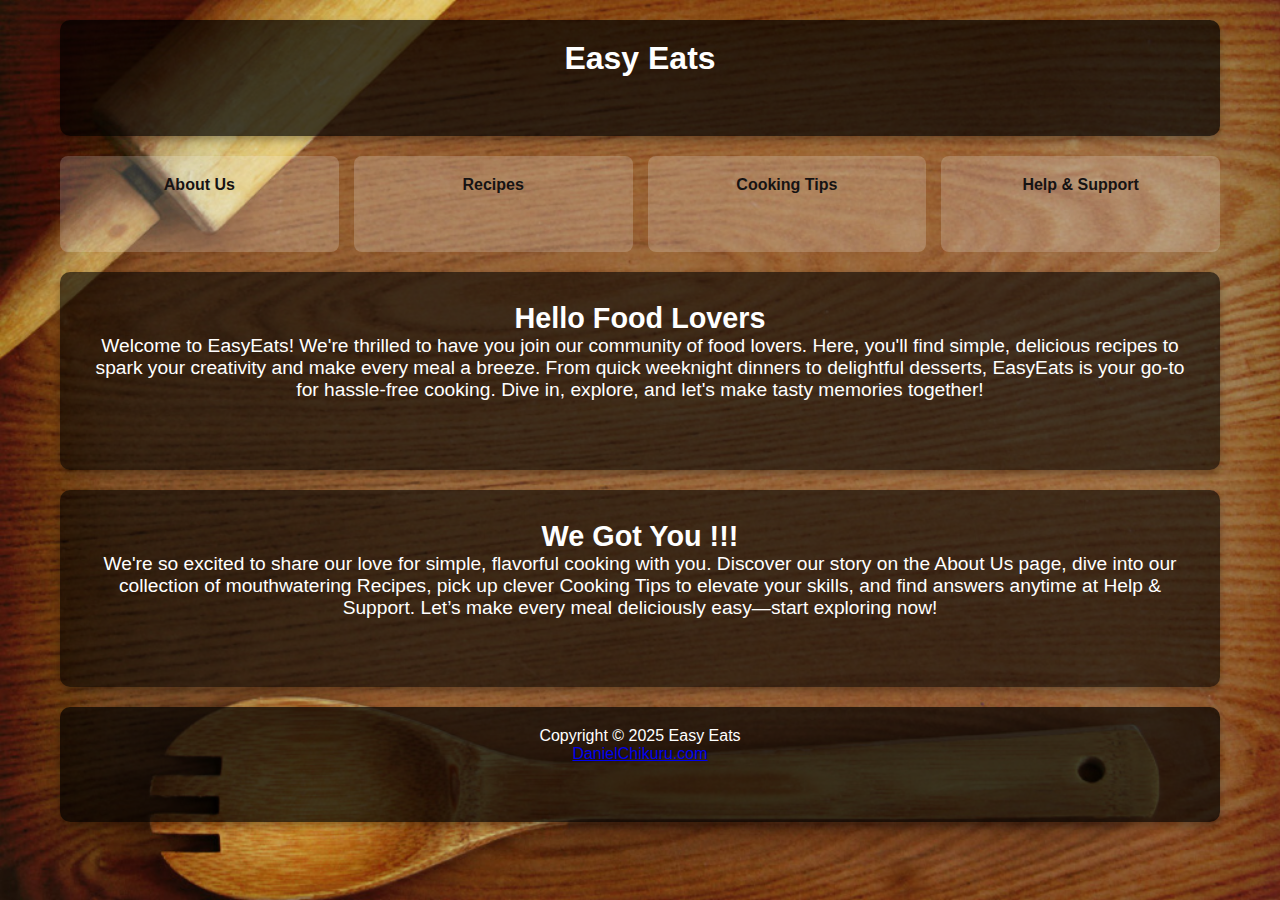
<file: index.html>
<!DOCTYPE html>
<html lang="en">
<head>
    <meta charset="UTF-8">
    <meta name="viewport" content="width=device-width, initial-scale=1.0">
    <title>Easy Eats</title>
    <style>
        * {
            margin: 0;
            padding: 0;
            box-sizing: border-box;
        }

        body {
            font-family: Arial, sans-serif;
            background-image: url('homepage3.jpg');
            background-size: cover;
            background-attachment: fixed;
            background-position: center;
            color: #fff;
            min-height: 100vh;
        }

        .container {
            display: grid;
            grid-template-rows: auto auto auto auto auto;
            gap: 20px;
            padding: 20px;
            max-width: 1200px;
            margin: 0 auto;
            height: 100vh;
        }

        .header, .footer {
            background: rgba(0, 0, 0, 0.7);
            padding: 20px;
            text-align: center;
            border-radius: 10px;
            box-shadow: 0 4px 8px rgba(0, 0, 0, 0.3);
        }

        .welcome-message {
            background: rgba(0, 0, 0, 0.6);
            padding: 30px;
            text-align: center;
            border-radius: 10px;
            box-shadow: 0 4px 8px rgba(0, 0, 0, 0.3);
            font-size: 1.2rem;
        }

        .links {
            display: grid;
            grid-template-columns: repeat(4, 1fr);
            gap: 15px;
        }

        .link {
            background: rgba(255, 255, 255, 0.2);
            padding: 20px;
            text-align: center;
            border-radius: 8px;
            transition: transform 0.3s ease, background 0.3s ease;
            cursor: pointer;
        }

        .link:hover {
            background: rgba(255, 255, 255, 0.4);
            transform: scale(1.05);
        }

        .link a {
            color: #161313;
            text-decoration: none;
            font-weight: bold;
        }

        /* Responsive Design */
        @media (max-width: 768px) {
            .container {
                grid-template-rows: auto auto auto auto auto;
                padding: 10px;
            }

            .links {
                grid-template-columns: repeat(2, 1fr);
                gap: 10px;
            }

            .welcome-message {
                padding: 20px;
                font-size: 1rem;
            }

            .header, .footer {
                padding: 15px;
            }
        }

        @media (max-width: 480px) {
            .links {
                grid-template-columns: 1fr;
            }

            .welcome-message {
                padding: 15px;
                font-size: 0.9rem;
            }

            .header, .footer {
                padding: 10px;
            }
        }
    </style>
</head>
<body>
    <div class="container">
        <div class="header">
            <h1>Easy Eats</h1>
        </div>
        <div class="links">
            <div class="link"><a href="AboutUs.html">About Us</a></div>
            <div class="link"><a href="Recipes.html">Recipes</a></div>
            <div class="link"><a href="Cookingtips.html">Cooking Tips</a></div>
            <div class="link"><a href="help&support.html">Help & Support</a></div>
        </div>
        <div class="welcome-message">
            <h2>Hello Food Lovers</h2>
            <p>Welcome to EasyEats! We're thrilled to have you join our community of food lovers. Here, you'll find simple, delicious recipes to spark your creativity and make every meal a breeze. From quick weeknight dinners to delightful desserts, EasyEats is your go-to for hassle-free cooking. Dive in, explore, and let's make tasty memories together!</p>
        </div>
        <div class="welcome-message">
            <h2>We Got You !!!</h2>
            <p>We're so excited to share our love for simple, flavorful cooking with you. Discover our story on the About Us page, dive into our collection of mouthwatering Recipes, pick up clever Cooking Tips to elevate your skills, and find answers anytime at Help & Support. Let’s make every meal deliciously easy—start exploring now!</p>
        </div>
        <div class="footer">
            Copyright © 2025 Easy Eats<br>
            <a href="mailto:DanielChikuru.com">DanielChikuru.com
        </div>
    </div>
</body>
</html>
</file>
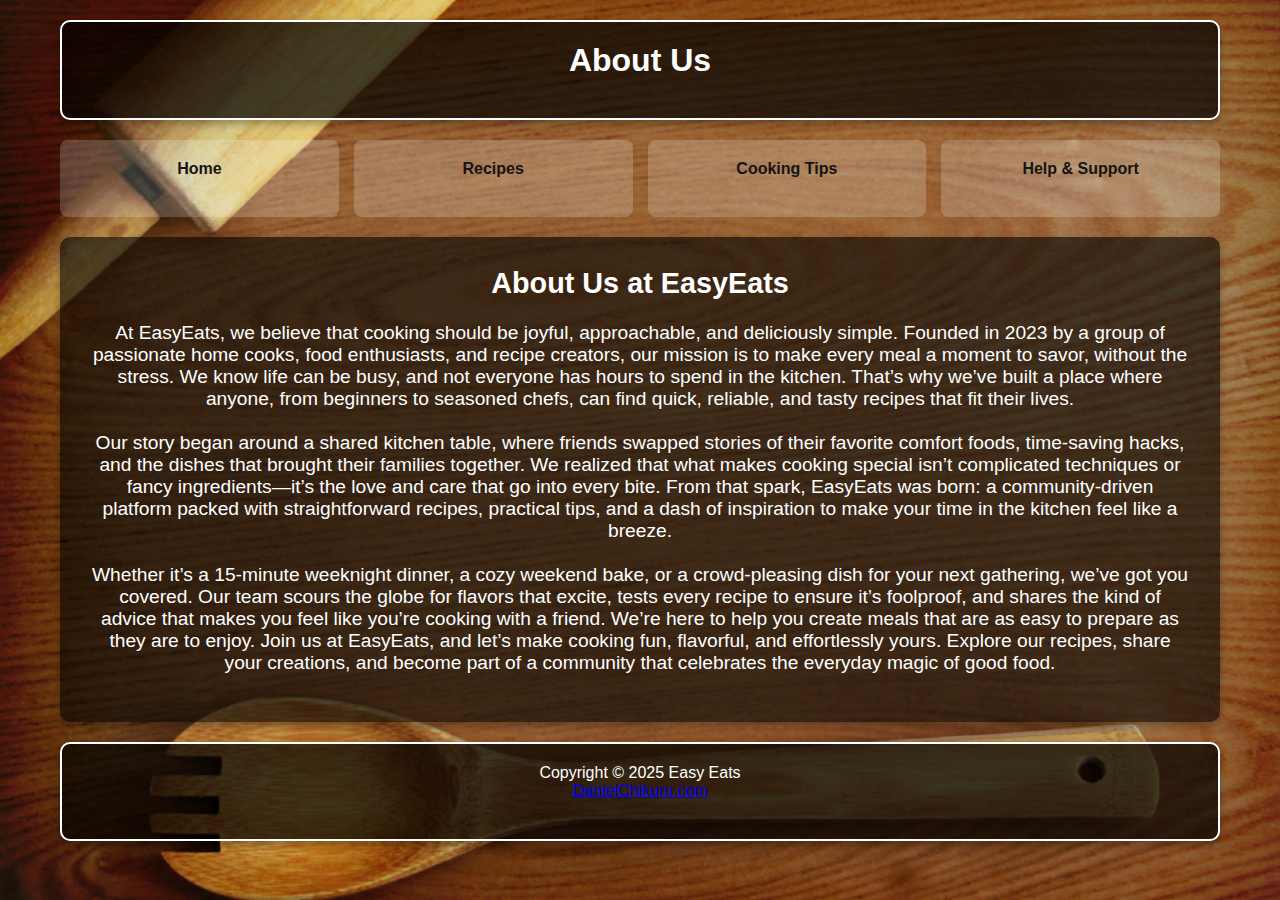
<file: AboutUs.html>
<!DOCTYPE html>
<html lang="en">
<head>
    <meta charset="UTF-8">
    <meta name="viewport" content="width=device-width, initial-scale=1.0">
    <title>About Us</title>
    <style>
        * {
            margin: 0;
            padding: 0;
            box-sizing: border-box;
        }

        body {
            font-family: Arial, sans-serif;
            background-image: url('homepage3.jpg');
            background-size: cover;
            background-position: center;
            background-attachment: fixed;
            color: #fff;
            min-height: 100vh;
        }

        .container {
            display: grid;
            grid-template-rows: auto auto auto auto auto;
            gap: 20px;
            padding: 20px;
            max-width: 1200px;
            margin: 0 auto;
            height: 100vh;
        }

        .header, .footer {
            background: rgba(0, 0, 0, 0.7);
            padding: 20px;
            text-align: center;
            border: 2px solid #fff;
            border-radius: 10px;
            box-shadow: 0 4px 8px rgba(0, 0, 0, 0.3);
        }

        .content {
            background: rgba(0, 0, 0, 0.6);
            padding: 30px;
            text-align: center;
            border-radius: 10px;
            box-shadow: 0 4px 8px rgba(0, 0, 0, 0.3);
            font-size: 1.2rem;
        }

        .links {
            display: grid;
            grid-template-columns: repeat(4, 1fr);
            gap: 15px;
        }

        .link {
            background: rgba(255, 255, 255, 0.2);
            padding: 20px;
            text-align: center;
            border-radius: 8px;
            transition: transform 0.3s ease, background 0.3s ease;
            cursor: pointer;
        }

        .link:hover {
            background: rgba(255, 255, 255, 0.4);
            transform: scale(1.05);
        }

        .link a {
            color: #161313;
            text-decoration: none;
            font-weight: bold;
        }

        @media (max-width: 768px) {
            .container {
                grid-template-rows: auto auto auto auto auto;
                padding: 10px;
            }

            .links {
                grid-template-columns: repeat(2, 1fr);
                gap: 10px;
            }

            .content {
                padding: 20px;
                font-size: 1rem;
            }

            .header, .footer {
                padding: 15px;
            }
        }

        @media (max-width: 480px) {
            .links {
                grid-template-columns: 1fr;
            }

            .content {
                padding: 15px;
                font-size: 0.9rem;
            }

            .header, .footer {
                padding: 10px;
            }
        }
    </style>
</head>
<body>
    <div class="container">
        <div class="header">
            <h1>About Us</h1>
        </div>
        <div class="links">
            <div class="link"><a href="index.html">Home</a></div>
            <div class="link"><a href="Recipes.html">Recipes</a></div>
            <div class="link"><a href="Cookingtips.html">Cooking Tips</a></div>
            <div class="link"><a href="help&support.html">Help & Support</a></div>
        </div>
        <div class="content">
            <h2>About Us at EasyEats</h2>
            <br>
            At EasyEats, we believe that cooking should be joyful, approachable, and deliciously simple. Founded in 2023 by a group of passionate home cooks, food enthusiasts, and recipe creators, our mission is to make every meal a moment to savor, without the stress. We know life can be busy, and not everyone has hours to spend in the kitchen. That’s why we’ve built a place where anyone, from beginners to seasoned chefs, can find quick, reliable, and tasty recipes that fit their lives.<br>
            <br>Our story began around a shared kitchen table, where friends swapped stories of their favorite comfort foods, time-saving hacks, and the dishes that brought their families together. We realized that what makes cooking special isn’t complicated techniques or fancy ingredients—it’s the love and care that go into every bite. From that spark, EasyEats was born: a community-driven platform packed with straightforward recipes, practical tips, and a dash of inspiration to make your time in the kitchen feel like a breeze.<br>
            <br>Whether it’s a 15-minute weeknight dinner, a cozy weekend bake, or a crowd-pleasing dish for your next gathering, we’ve got you covered. Our team scours the globe for flavors that excite, tests every recipe to ensure it’s foolproof, and shares the kind of advice that makes you feel like you’re cooking with a friend. We’re here to help you create meals that are as easy to prepare as they are to enjoy.
            Join us at EasyEats, and let’s make cooking fun, flavorful, and effortlessly yours. Explore our recipes, share your creations, and become part of a community that celebrates the everyday magic of good food.
        </div>
        <div class="footer">
            Copyright © 2025 Easy Eats<br>
            <a href="mailto:DanielChikuru.com">DanielChikuru.com</a>
        </div>
    </div>
</body>
</html>
</file>
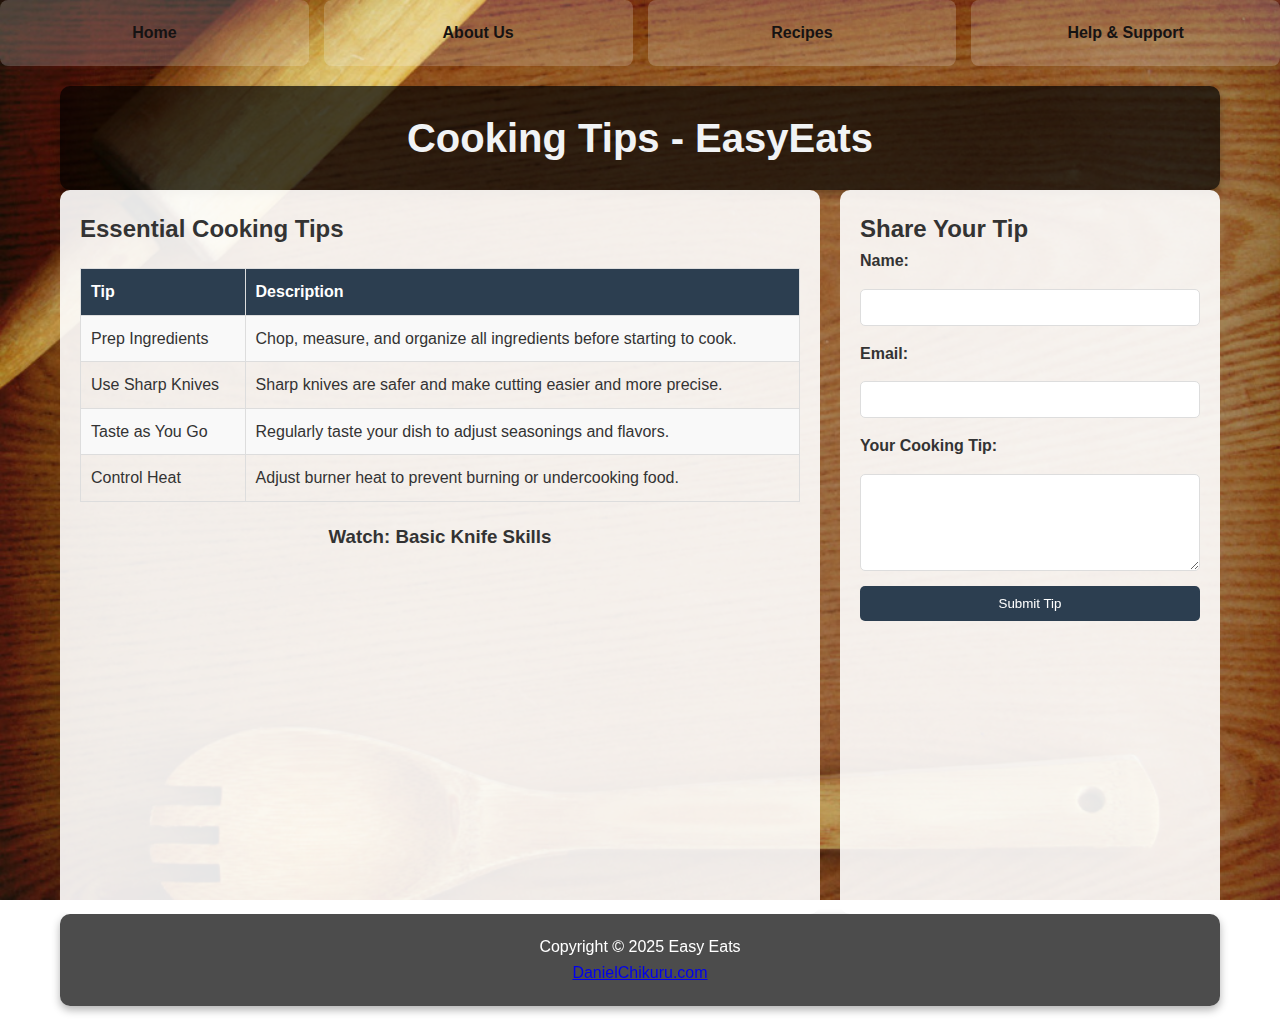
<file: Cookingtips.html>
<!DOCTYPE html>
<html lang="en">
<head>
    <meta charset="UTF-8">
    <meta name="viewport" content="width=device-width, initial-scale=1.0">
    <title>Cooking Tips - EasyEats</title>
    <style>
        * {
            margin: 0;
            padding: 0;
            box-sizing: border-box;
        }

        body {
            font-family: Arial, sans-serif;
            line-height: 1.6;
            background-image: url('homepage3.jpg');
            background-size: cover;
            background-attachment: fixed;
            color: #333;
        }

        .links {
            display: grid;
            grid-template-columns: repeat(4, 1fr);
            gap: 15px;
        }

        .link {
            background: rgba(255, 255, 255, 0.2);
            padding: 20px;
            text-align: center;
            border-radius: 8px;
            transition: transform 0.3s ease, background 0.3s ease;
            cursor: pointer;
        }

        .link:hover {
            background: rgba(255, 255, 255, 0.4);
            transform: scale(1.05);
        }

        .link a {
            color: #161313;
            text-decoration: none;
            font-weight: bold;
        }

        .container {
            max-width: 1200px;
            margin: 0 auto;
            padding: 20px;
        }

        header {
            background: rgba(0, 0, 0, 0.7);
            padding: 20px;
            text-align: center;
            border-radius: 10px;
            box-shadow: 0 4px 8px rgba(0, 0, 0, 0.3);
        }

        header h1 {
            color: #f1f3f5;
            font-size: 2.5em;
        }

        .main-grid {
            display: grid;
            grid-template-columns: 2fr 1fr;
            gap: 20px;
        }

        .tips-section, .form-section {
            background: rgba(255, 255, 255, 0.9);
            padding: 20px;
            border-radius: 10px;
        }

        .tips-table {
            width: 100%;
            border-collapse: collapse;
            margin: 20px 0;
        }

        .tips-table th, .tips-table td {
            border: 1px solid #ddd;
            padding: 10px;
            text-align: left;
        }

        .tips-table th {
            background: #2c3e50;
            color: white;
        }

        .tips-table tr:nth-child(even) {
            background: #f9f9f9;
        }

        form {
            display: flex;
            flex-direction: column;
            gap: 15px;
        }

        form label {
            font-weight: bold;
        }

        form input, form textarea {
            padding: 10px;
            border: 1px solid #ddd;
            border-radius: 5px;
            width: 100%;
        }

        form button {
            background: #2c3e50;
            color: white;
            padding: 10px;
            border: none;
            border-radius: 5px;
            cursor: pointer;
            transition: background 0.3s;
        }

        form button:hover {
            background: #34495e;
        }

        .cooking-video {
            margin: 20px 0;
            text-align: center;
        }

        .footer {
            background: rgba(0, 0, 0, 0.7);
            padding: 20px;
            text-align: center;
            color: white;
            border-radius: 10px;
            box-shadow: 0 4px 8px rgba(0, 0, 0, 0.3);
        }

        /* Responsive Design */
        @media (max-width: 768px) {
            .main-grid {
                grid-template-columns: 1fr;
            }

            header h1 {
                font-size: 1.8em;
            }

            .tips-table th, .tips-table td {
                font-size: 0.9em;
                padding: 8px;
            }
        }

        @media (max-width: 480px) {
            .container {
                padding: 10px;
            }

            .tips-section, .form-section {
                padding: 15px;
            }

            form input, form textarea {
                padding: 8px;
            }

            form button {
                padding: 8px;
            }
        }
    </style>
</head>
<body>

    <div class="links">
        <div class="link"><a href="index.html">Home</a></div>
        <div class="link"><a href="AboutUs.html">About Us</a></div>
        <div class="link"><a href="Recipes.html">Recipes</a></div>
        <div class="link"><a href="help&support.html">Help & Support</a></div>
    </div>

    <div class="container">
        <header>
            <h1>Cooking Tips - EasyEats</h1>
        </header>

        <div class="main-grid">
            <section class="tips-section">
                <h2>Essential Cooking Tips</h2>
                <table class="tips-table">
                    <tr>
                        <th>Tip</th>
                        <th>Description</th>
                    </tr>
                    <tr>
                        <td>Prep Ingredients</td>
                        <td>Chop, measure, and organize all ingredients before starting to cook.</td>
                    </tr>
                    <tr>
                        <td>Use Sharp Knives</td>
                        <td>Sharp knives are safer and make cutting easier and more precise.</td>
                    </tr>
                    <tr>
                        <td>Taste as You Go</td>
                        <td>Regularly taste your dish to adjust seasonings and flavors.</td>
                    </tr>
                    <tr>
                        <td>Control Heat</td>
                        <td>Adjust burner heat to prevent burning or undercooking food.</td>
                    </tr>
                </table>

                <div class="cooking-video">
                    <h3>Watch: Basic Knife Skills</h3>
                    <iframe width="100%" height="315" src="https://www.youtube.com/embed/G-Fg7l7G1zw" 
                        title="YouTube video player" frameborder="0" 
                        allow="accelerometer; autoplay; clipboard-write; encrypted-media; gyroscope; picture-in-picture; web-share" 
                        allowfullscreen></iframe>
                </div>
            </section>

            <section class="form-section">
                <h2>Share Your Tip</h2>
                <form action="https://webdevbasics.net/scripts/javajam8.php" method="POST">
                    <label for="name">Name:</label>
                    <input type="text" id="name" name="name" required>

                    <label for="email">Email:</label>
                    <input type="email" id="email" name="email" required>

                    <label for="tip">Your Cooking Tip:</label>
                    <textarea id="tip" name="tip" rows="5" required></textarea>

                    <button type="submit">Submit Tip</button>
                </form>
            </section>
        </div>

        <div class="footer">
            Copyright &copy; 2025 Easy Eats<br>
            <a href="mailto:DanielChikuru.com">DanielChikuru.com
        </div>
    </div>
</body>
</html>
</file>
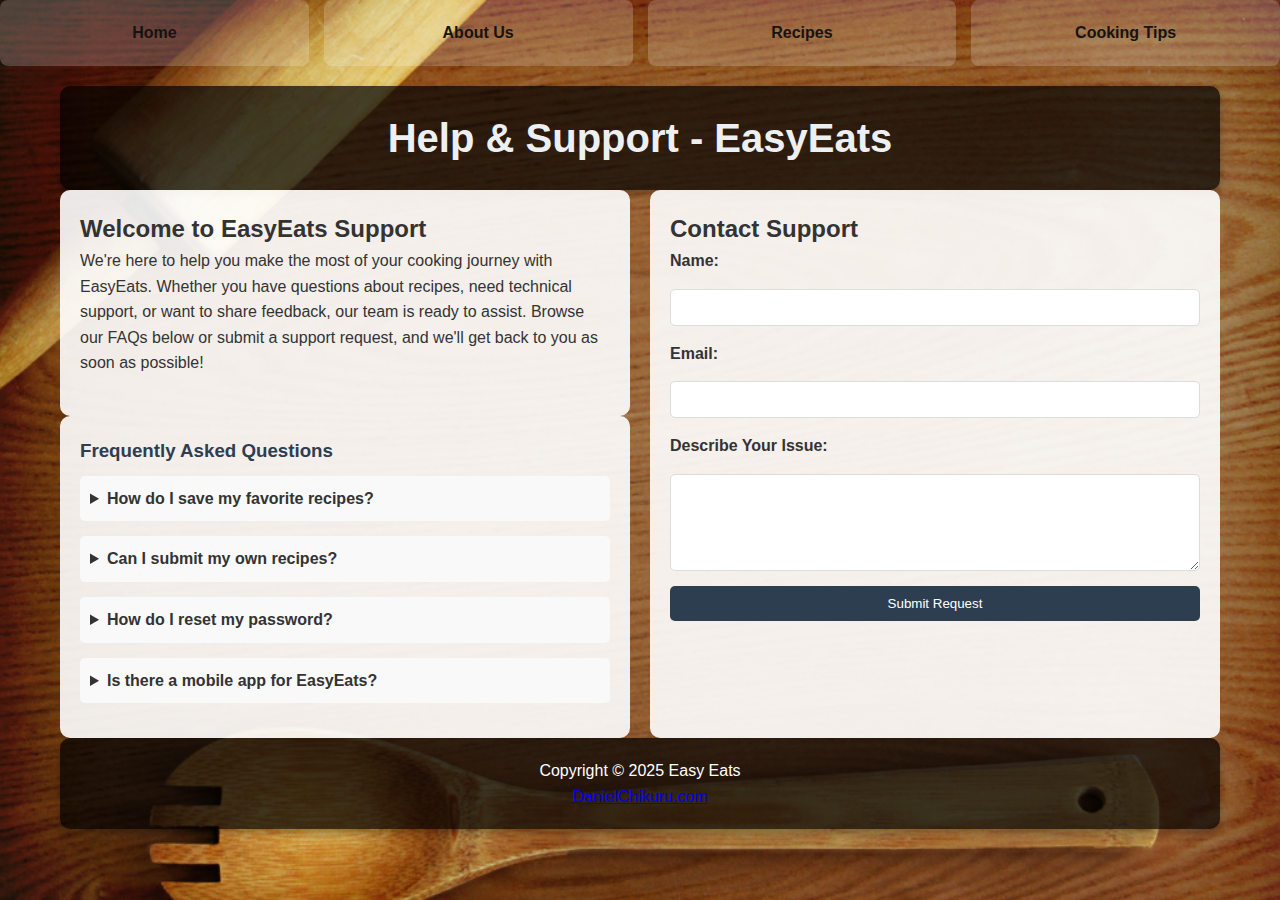
<file: help&support.html>
<!DOCTYPE html>
<html lang="en">
<head>
    <meta charset="UTF-8">
    <meta name="viewport" content="width=device-width, initial-scale=1.0">
    <title>Help & Support - EasyEats</title>
    <style>
        * {
            margin: 0;
            padding: 0;
            box-sizing: border-box;
        }

        body {
            font-family: Arial, sans-serif;
            line-height: 1.6;
            background-image: url('homepage3.jpg');
            background-size: cover;
            background-attachment: fixed;
            color: #333;
        }

        .links {
            display: grid;
            grid-template-columns: repeat(4, 1fr);
            gap: 15px;
        }

        .link {
            background: rgba(255, 255, 255, 0.2);
            padding: 20px;
            text-align: center;
            border-radius: 8px;
            transition: transform 0.3s ease, background 0.3s ease;
            cursor: pointer;
        }

        .link:hover {
            background: rgba(255, 255, 255, 0.4);
            transform: scale(1.05);
        }

        .link a {
            color: #161313;
            text-decoration: none;
            font-weight: bold;
        }

        .container {
            max-width: 1200px;
            margin: 0 auto;
            padding: 20px;
        }

        header {
            background: rgba(0, 0, 0, 0.7);
            padding: 20px;
            text-align: center;
            border-radius: 10px;
            box-shadow: 0 4px 8px rgba(0, 0, 0, 0.3);
        }

        header h1 {
            color: #edf0f3;
            font-size: 2.5em;
        }

        .main-grid {
            display: grid;
            grid-template-columns: 1fr 1fr;
            gap: 20px;
        }

        .welcome-section, .faq-section, .form-section {
            background: rgba(255, 255, 255, 0.9);
            padding: 20px;
            border-radius: 10px;
        }

        .welcome-section p {
            margin-bottom: 20px;
        }

        .faq-section h3 {
            color: #2c3e50;
            margin-bottom: 10px;
        }

        .faq-section details {
            margin-bottom: 15px;
        }

        .faq-section summary {
            cursor: pointer;
            font-weight: bold;
            padding: 10px;
            background: #f9f9f9;
            border-radius: 5px;
        }

        .faq-section details p {
            padding: 10px;
            background: #fff;
            border: 1px solid #ddd;
            border-radius: 0 0 5px 5px;
        }

        form {
            display: flex;
            flex-direction: column;
            gap: 15px;
        }

        form label {
            font-weight: bold;
        }

        form input, form textarea {
            padding: 10px;
            border: 1px solid #ddd;
            border-radius: 5px;
            width: 100%;
        }

        form button {
            background: #2c3e50;
            color: white;
            padding: 10px;
            border: none;
            border-radius: 5px;
            cursor: pointer;
            transition: background 0.3s;
        }

        form button:hover {
            background: #34495e;
        }

        .footer {
            background: rgba(0, 0, 0, 0.7);
            padding: 20px;
            text-align: center;
            color: white;
            border-radius: 10px;
            box-shadow: 0 4px 8px rgba(0, 0, 0, 0.3);
        }

        /* Responsive Design */
        @media (max-width: 768px) {
            .main-grid {
                grid-template-columns: 1fr;
            }

            header h1 {
                font-size: 1.8em;
            }

            .welcome-section, .faq-section, .form-section {
                padding: 15px;
            }
        }

        @media (max-width: 480px) {
            .container {
                padding: 10px;
            }

            form input, form textarea {
                padding: 8px;
            }

            form button {
                padding: 8px;
            }

            .faq-section summary {
                font-size: 0.9em;
            }
        }
    </style>
</head>
<body>

    <div class="links">
        <div class="link"><a href="index.html">Home</a></div>
        <div class="link"><a href="AboutUs.html">About Us</a></div>
        <div class="link"><a href="Recipes.html">Recipes</a></div>
        <div class="link"><a href="Cookingtips.html">Cooking Tips</a></div>
    </div>


    <div class="container">
        <header>
            <h1>Help & Support - EasyEats</h1>
        </header>

        <div class="main-grid">
            <div>
                <section class="welcome-section">
                    <h2>Welcome to EasyEats Support</h2>
                    <p>We're here to help you make the most of your cooking journey with EasyEats. Whether you have questions about recipes, need technical support, or want to share feedback, our team is ready to assist. Browse our FAQs below or submit a support request, and we'll get back to you as soon as possible!</p>
                </section>

                <section class="faq-section">
                    <h3>Frequently Asked Questions</h3>
                    <details>
                        <summary>How do I save my favorite recipes?</summary>
                        <p>Create an account and use the "Save Recipe" button on any recipe page to add it to your personal collection.</p>
                    </details>
                    <details>
                        <summary>Can I submit my own recipes?</summary>
                        <p>Yes! Registered users can submit recipes via the "Share Your Recipe" page. All submissions are reviewed before publishing.</p>
                    </details>
                    <details>
                        <summary>How do I reset my password?</summary>
                        <p>Click "Forgot Password" on the login page and follow the instructions sent to your registered email.</p>
                    </details>
                    <details>
                        <summary>Is there a mobile app for EasyEats?</summary>
                        <p>We're working on it! For now, our website is fully responsive and works great on mobile devices.</p>
                    </details>
                </section>
            </div>

            <section class="form-section">
                <h2>Contact Support</h2>
                <form action="https://webdevbasics.net/scripts/javajam8.php" method="POST">
                    <label for="name">Name:</label>
                    <input type="text" id="name" name="name" required>

                    <label for="email">Email:</label>
                    <input type="email" id="email" name="email" required>

                    <label for="issue">Describe Your Issue:</label>
                    <textarea id="issue" name="issue" rows="5" required></textarea>

                    <button type="submit">Submit Request</button>
                </form>
            </section>
        </div>

       <div class="footer">
            Copyright &copy; 2025 Easy Eats<br>
            <a href="mailto:DanielChikuru.com">DanielChikuru.com
        </div>
    </div>
</body>
</html>
</file>
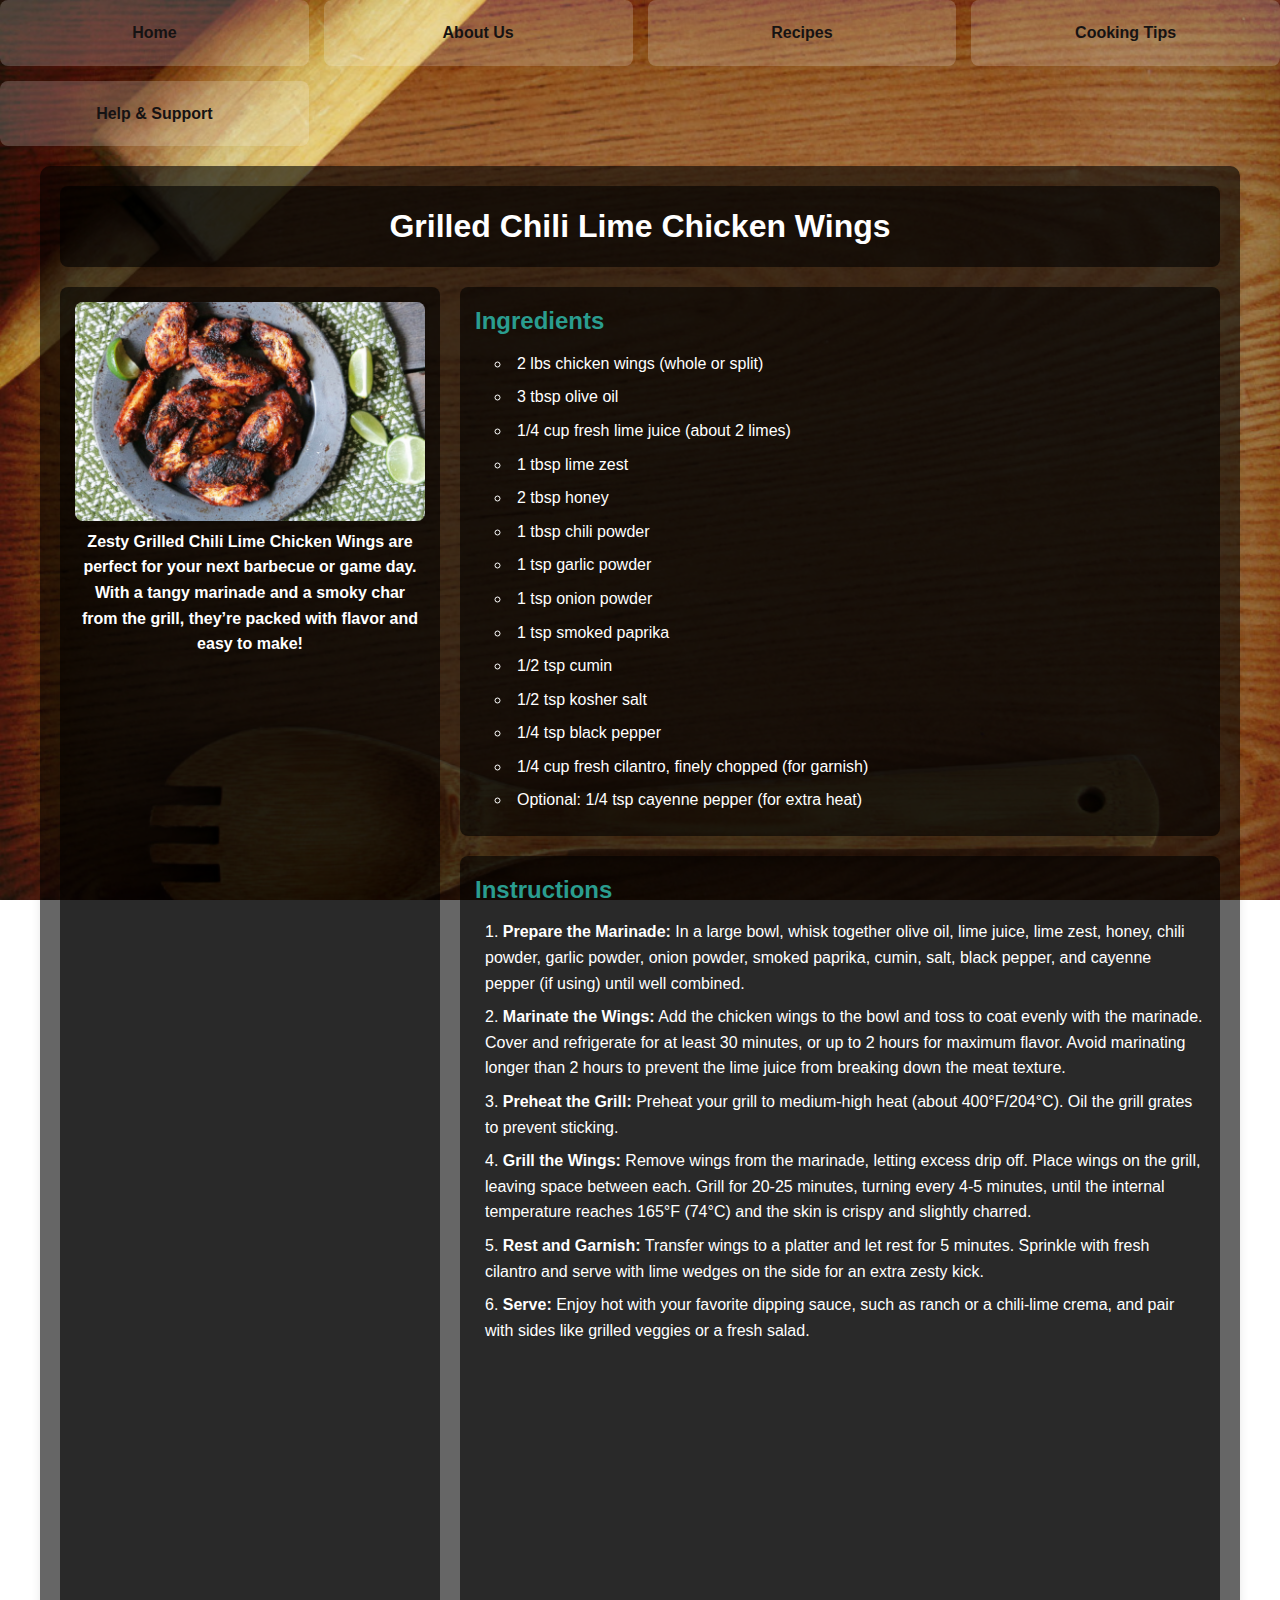
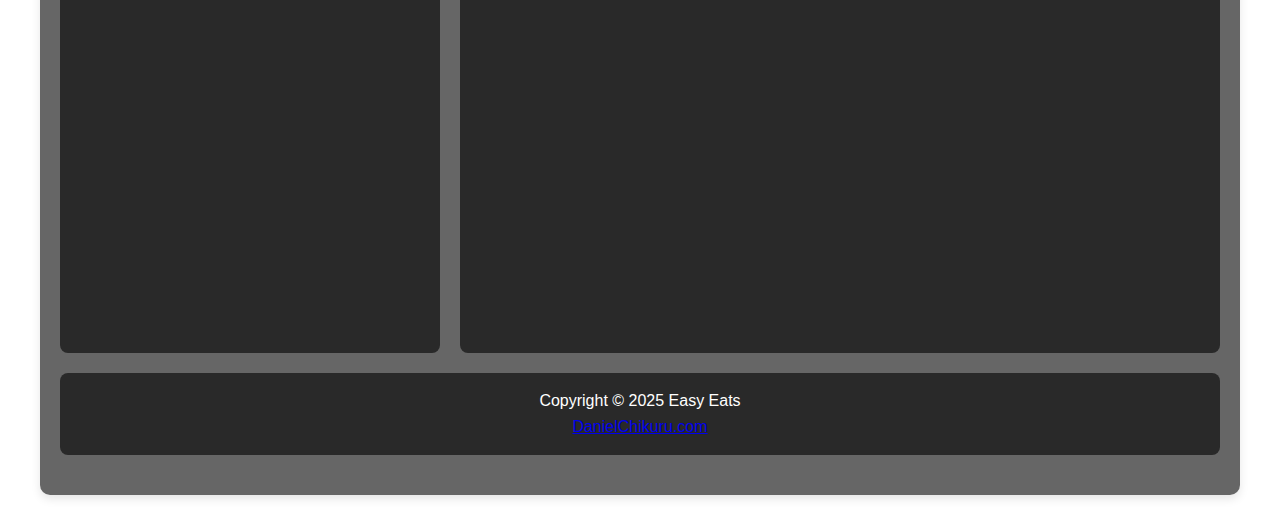
<file: recipe1.html>
<!DOCTYPE html>
<html lang="en">
<head>
    <meta charset="UTF-8">
    <meta name="viewport" content="width=device-width, initial-scale=1.0">
    <title>Grilled Chili Lime Chicken Wings</title>
    <link href="recipes.css" rel="stylesheet">
</head>
<body>

    <div class="links">
        <div class="link"><a href="index.html">Home</a></div>
        <div class="link"><a href="AboutUs.html">About Us</a></div>
        <div class="link"><a href="Recipes.html">Recipes</a></div>
        <div class="link"><a href="Cookingtips.html">Cooking Tips</a></div>
        <div class="link"><a href="help&support.html">Help & Support</a></div>
    </div>

    <div class="container">
        <header>
            <h1>Grilled Chili Lime Chicken Wings</h1>
        </header>
        <div class="picture">
            <img src="chickenwings.jpg" alt="Recipe Image">
            <p><strong>Zesty Grilled Chili Lime Chicken Wings are perfect for your next barbecue or game day. With a tangy marinade and a smoky char from the grill, they’re packed with flavor and easy to make!</p></strong>
        </div>
        <div class="ingredients">
            <h2>Ingredients</h2>
            <ul>
                <ul>
                    <li>2 lbs chicken wings (whole or split)</li>
                    <li>3 tbsp olive oil</li>
                    <li>1/4 cup fresh lime juice (about 2 limes)</li>
                    <li>1 tbsp lime zest</li>
                    <li>2 tbsp honey</li>
                    <li>1 tbsp chili powder</li>
                    <li>1 tsp garlic powder</li>
                    <li>1 tsp onion powder</li>
                    <li>1 tsp smoked paprika</li>
                    <li>1/2 tsp cumin</li>
                    <li>1/2 tsp kosher salt</li>
                    <li>1/4 tsp black pepper</li>
                    <li>1/4 cup fresh cilantro, finely chopped (for garnish)</li>
                    <li>Optional: 1/4 tsp cayenne pepper (for extra heat)</li>
                </ul>
        </div>
        <div class="instructions">
            <h2>Instructions</h2>
            <ol>
                <li><strong>Prepare the Marinade:</strong> In a large bowl, whisk together olive oil, lime juice, lime zest, honey, chili powder, garlic powder, onion powder, smoked paprika, cumin, salt, black pepper, and cayenne pepper (if using) until well combined.</li>
                <li><strong>Marinate the Wings:</strong> Add the chicken wings to the bowl and toss to coat evenly with the marinade. Cover and refrigerate for at least 30 minutes, or up to 2 hours for maximum flavor. Avoid marinating longer than 2 hours to prevent the lime juice from breaking down the meat texture.</li>
                <li><strong>Preheat the Grill:</strong> Preheat your grill to medium-high heat (about 400°F/204°C). Oil the grill grates to prevent sticking.</li>
                <li><strong>Grill the Wings:</strong> Remove wings from the marinade, letting excess drip off. Place wings on the grill, leaving space between each. Grill for 20-25 minutes, turning every 4-5 minutes, until the internal temperature reaches 165°F (74°C) and the skin is crispy and slightly charred.</li>
                <li><strong>Rest and Garnish:</strong> Transfer wings to a platter and let rest for 5 minutes. Sprinkle with fresh cilantro and serve with lime wedges on the side for an extra zesty kick.</li>
                <li><strong>Serve:</strong> Enjoy hot with your favorite dipping sauce, such as ranch or a chili-lime crema, and pair with sides like grilled veggies or a fresh salad.</li>
            </ol>
        </div>
        <div class="footer">
            Copyright &copy; 2025 Easy Eats<br>
            <a href="mailto:DanielChikuru.com">DanielChikuru.com
        </div>
    </div>
</body>
</html>
</file>
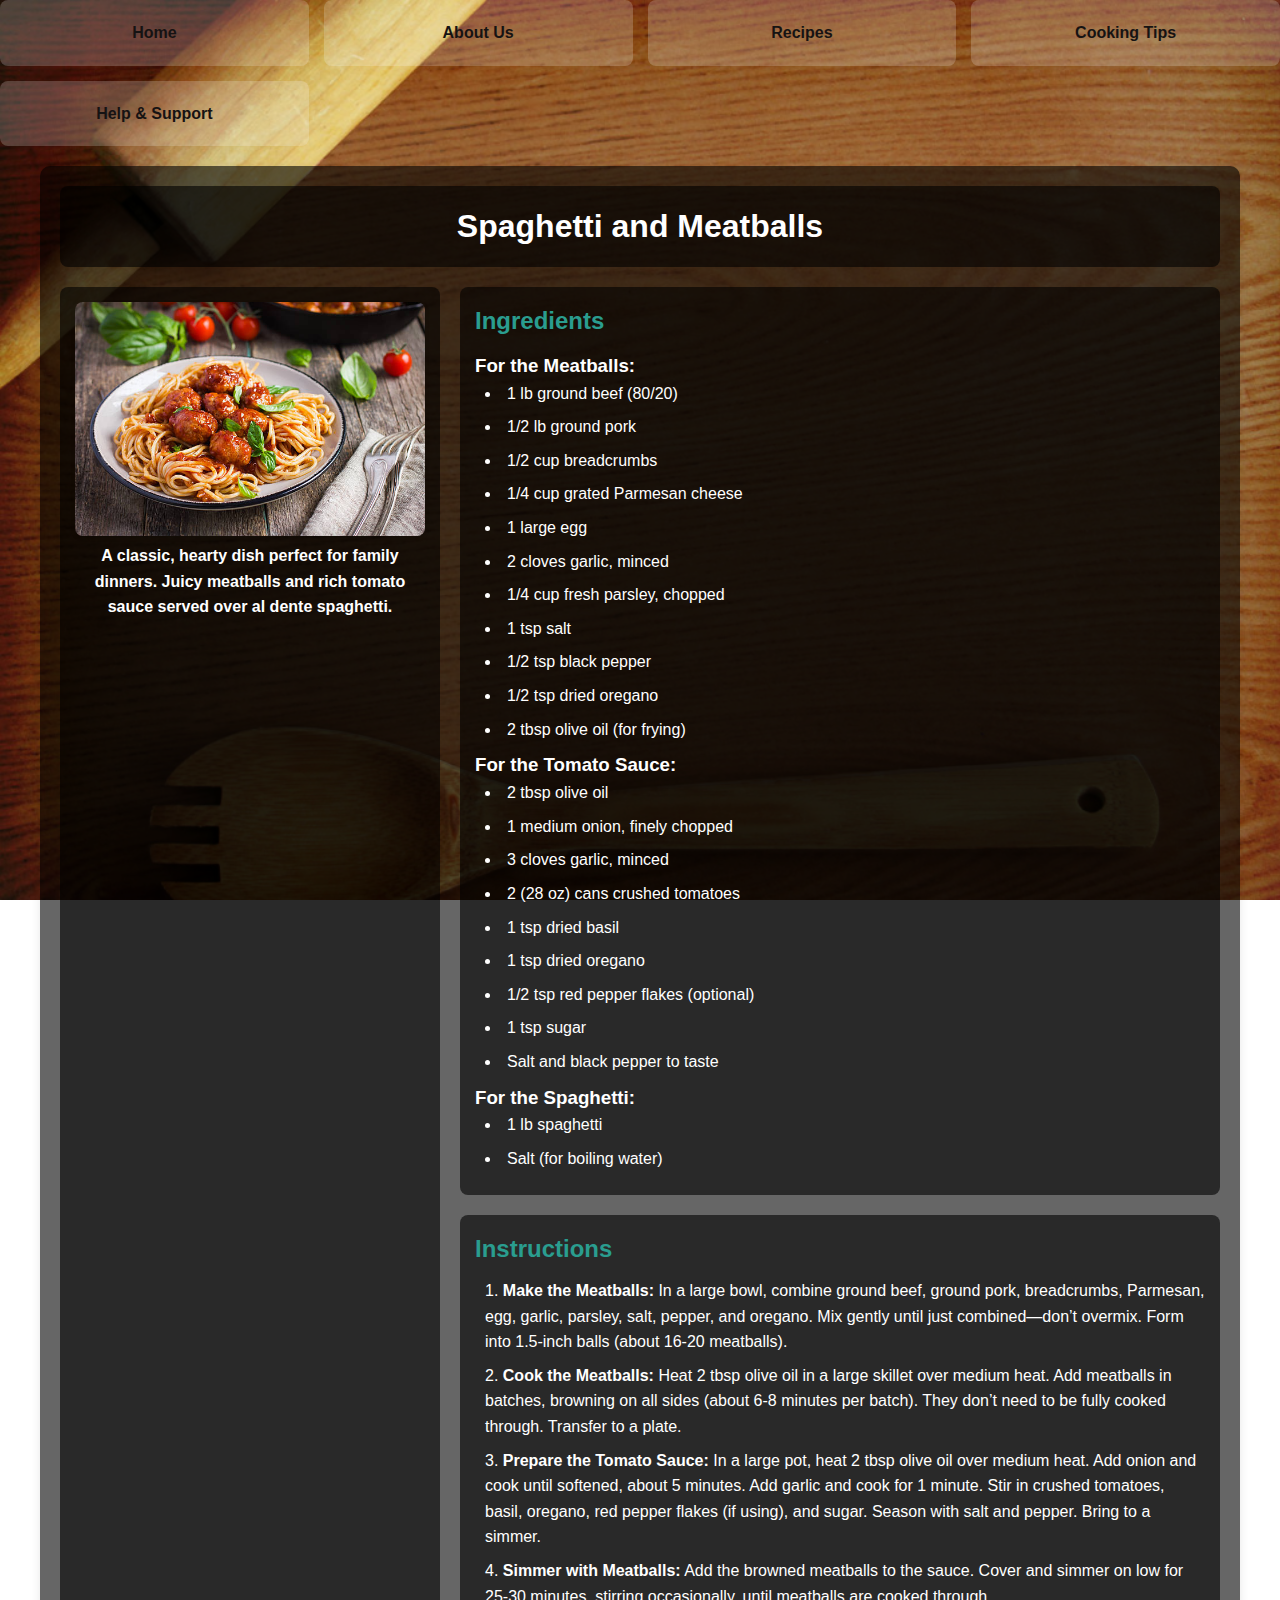
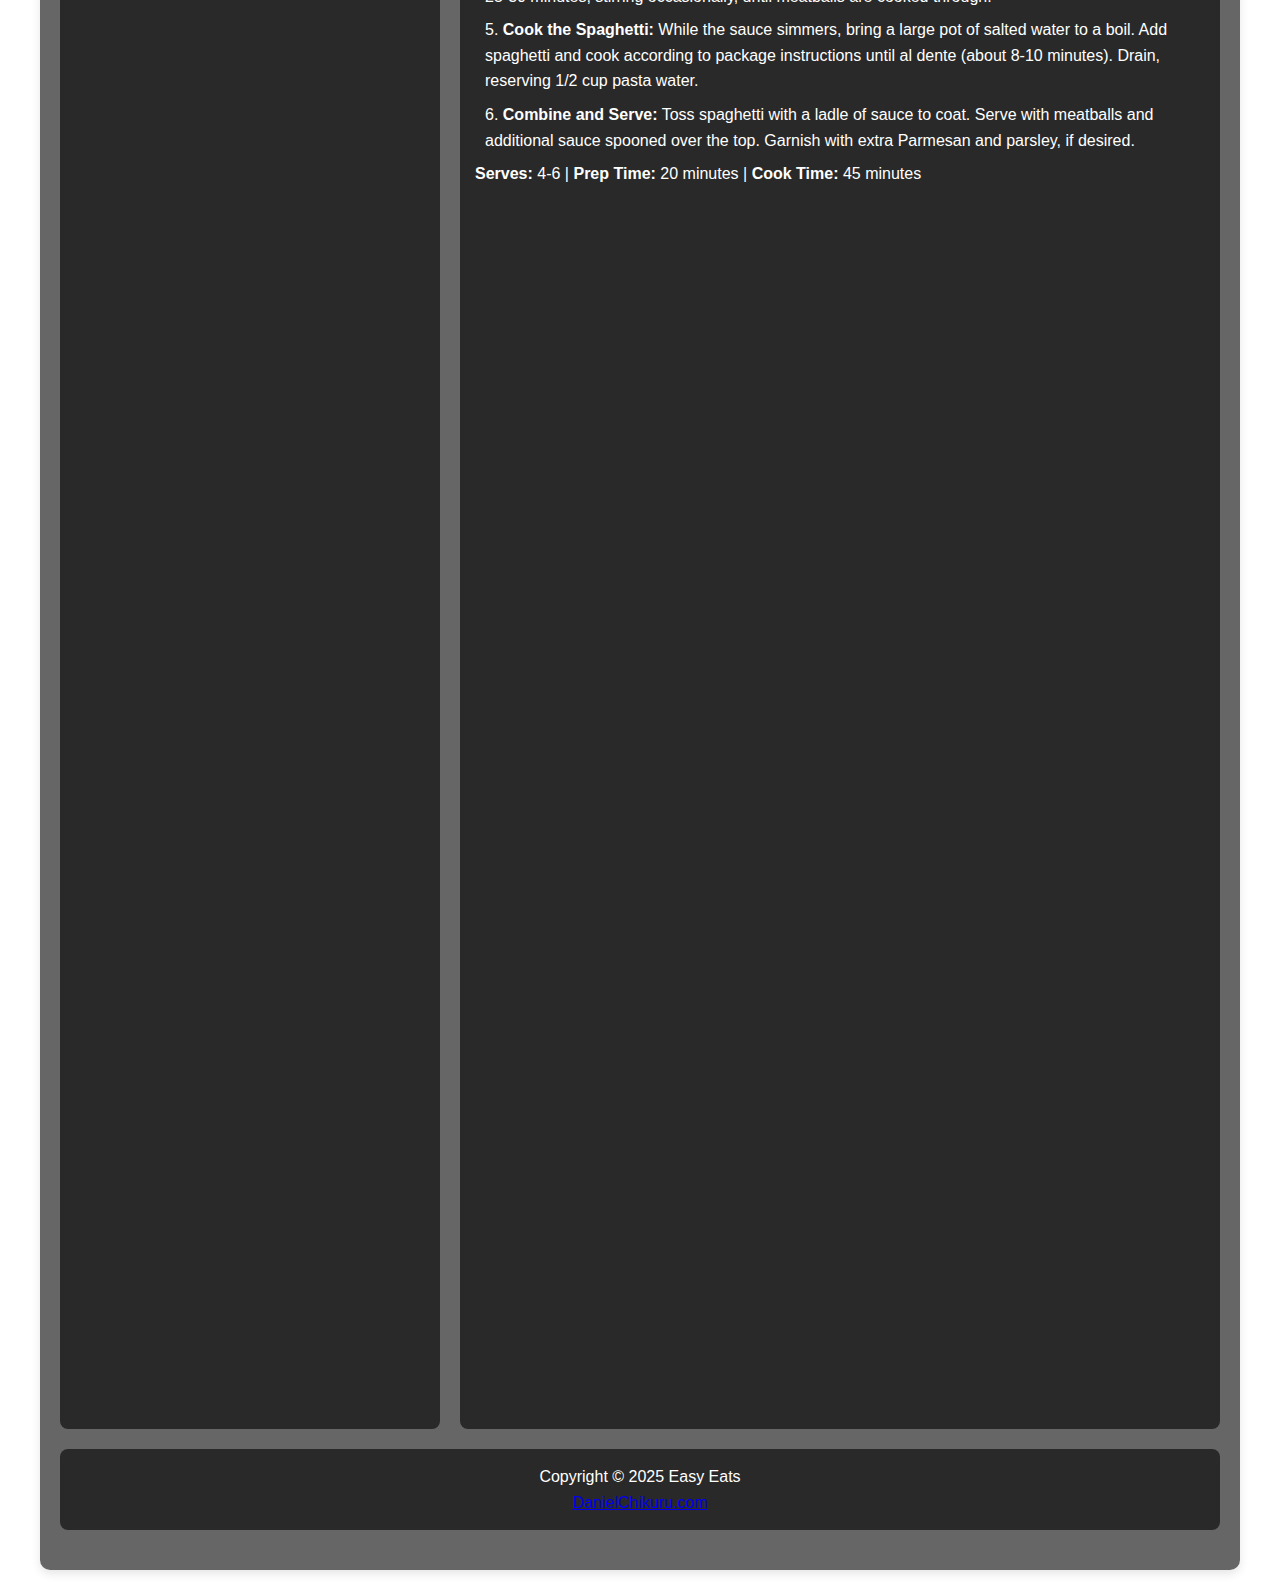
<file: recipe2.html>
<!DOCTYPE html>
<html lang="en">
<head>
    <meta charset="UTF-8">
    <meta name="viewport" content="width=device-width, initial-scale=1.0">
    <title>Spaghetti and Meatballs</title>
    <link href="recipes.css" rel="stylesheet">
</head>
<body>

    <div class="links">
        <div class="link"><a href="index.html">Home</a></div>
        <div class="link"><a href="AboutUs.html">About Us</a></div>
        <div class="link"><a href="Recipes.html">Recipes</a></div>
        <div class="link"><a href="Cookingtips.html">Cooking Tips</a></div>
        <div class="link"><a href="help&support.html">Help & Support</a></div>
    </div>

    <div class="container">
        <header>
            <h1>Spaghetti and Meatballs</h1>
        </header>
        <div class="picture">
            <img src="meatballs.jpg" alt="Recipe Image">
            <p><strong>A classic, hearty dish perfect for family dinners. Juicy meatballs and rich tomato sauce served over al dente spaghetti.</p></strong>
        </div>
        <div class="ingredients">
            <h2>Ingredients</h2>
            <h3>For the Meatballs:</h3>
        <ul>
            <li>1 lb ground beef (80/20)</li>
            <li>1/2 lb ground pork</li>
            <li>1/2 cup breadcrumbs</li>
            <li>1/4 cup grated Parmesan cheese</li>
            <li>1 large egg</li>
            <li>2 cloves garlic, minced</li>
            <li>1/4 cup fresh parsley, chopped</li>
            <li>1 tsp salt</li>
            <li>1/2 tsp black pepper</li>
            <li>1/2 tsp dried oregano</li>
            <li>2 tbsp olive oil (for frying)</li>
        </ul>
        
        <h3>For the Tomato Sauce:</h3>
        <ul>
            <li>2 tbsp olive oil</li>
            <li>1 medium onion, finely chopped</li>
            <li>3 cloves garlic, minced</li>
            <li>2 (28 oz) cans crushed tomatoes</li>
            <li>1 tsp dried basil</li>
            <li>1 tsp dried oregano</li>
            <li>1/2 tsp red pepper flakes (optional)</li>
            <li>1 tsp sugar</li>
            <li>Salt and black pepper to taste</li>
        </ul>
        
        <h3>For the Spaghetti:</h3>
        <ul>
            <li>1 lb spaghetti</li>
            <li>Salt (for boiling water)</li>
        </ul>
        </div>
        <div class="instructions">
            <h2>Instructions</h2>
            <ol>
                <li><strong>Make the Meatballs:</strong> In a large bowl, combine ground beef, ground pork, breadcrumbs, Parmesan, egg, garlic, parsley, salt, pepper, and oregano. Mix gently until just combined—don’t overmix. Form into 1.5-inch balls (about 16-20 meatballs).</li>
                <li><strong>Cook the Meatballs:</strong> Heat 2 tbsp olive oil in a large skillet over medium heat. Add meatballs in batches, browning on all sides (about 6-8 minutes per batch). They don’t need to be fully cooked through. Transfer to a plate.</li>
                <li><strong>Prepare the Tomato Sauce:</strong> In a large pot, heat 2 tbsp olive oil over medium heat. Add onion and cook until softened, about 5 minutes. Add garlic and cook for 1 minute. Stir in crushed tomatoes, basil, oregano, red pepper flakes (if using), and sugar. Season with salt and pepper. Bring to a simmer.</li>
                <li><strong>Simmer with Meatballs:</strong> Add the browned meatballs to the sauce. Cover and simmer on low for 25-30 minutes, stirring occasionally, until meatballs are cooked through.</li>
                <li><strong>Cook the Spaghetti:</strong> While the sauce simmers, bring a large pot of salted water to a boil. Add spaghetti and cook according to package instructions until al dente (about 8-10 minutes). Drain, reserving 1/2 cup pasta water.</li>
                <li><strong>Combine and Serve:</strong> Toss spaghetti with a ladle of sauce to coat. Serve with meatballs and additional sauce spooned over the top. Garnish with extra Parmesan and parsley, if desired.</li>
            </ol>
            
            <p><strong>Serves:</strong> 4-6 | <strong>Prep Time:</strong> 20 minutes | <strong>Cook Time:</strong> 45 minutes</p>
        </div>
        <div class="footer">
            Copyright &copy; 2025 Easy Eats<br>
            <a href="mailto:DanielChikuru.com">DanielChikuru.com
        </div>
    </div>
</body>
</html>
</file>
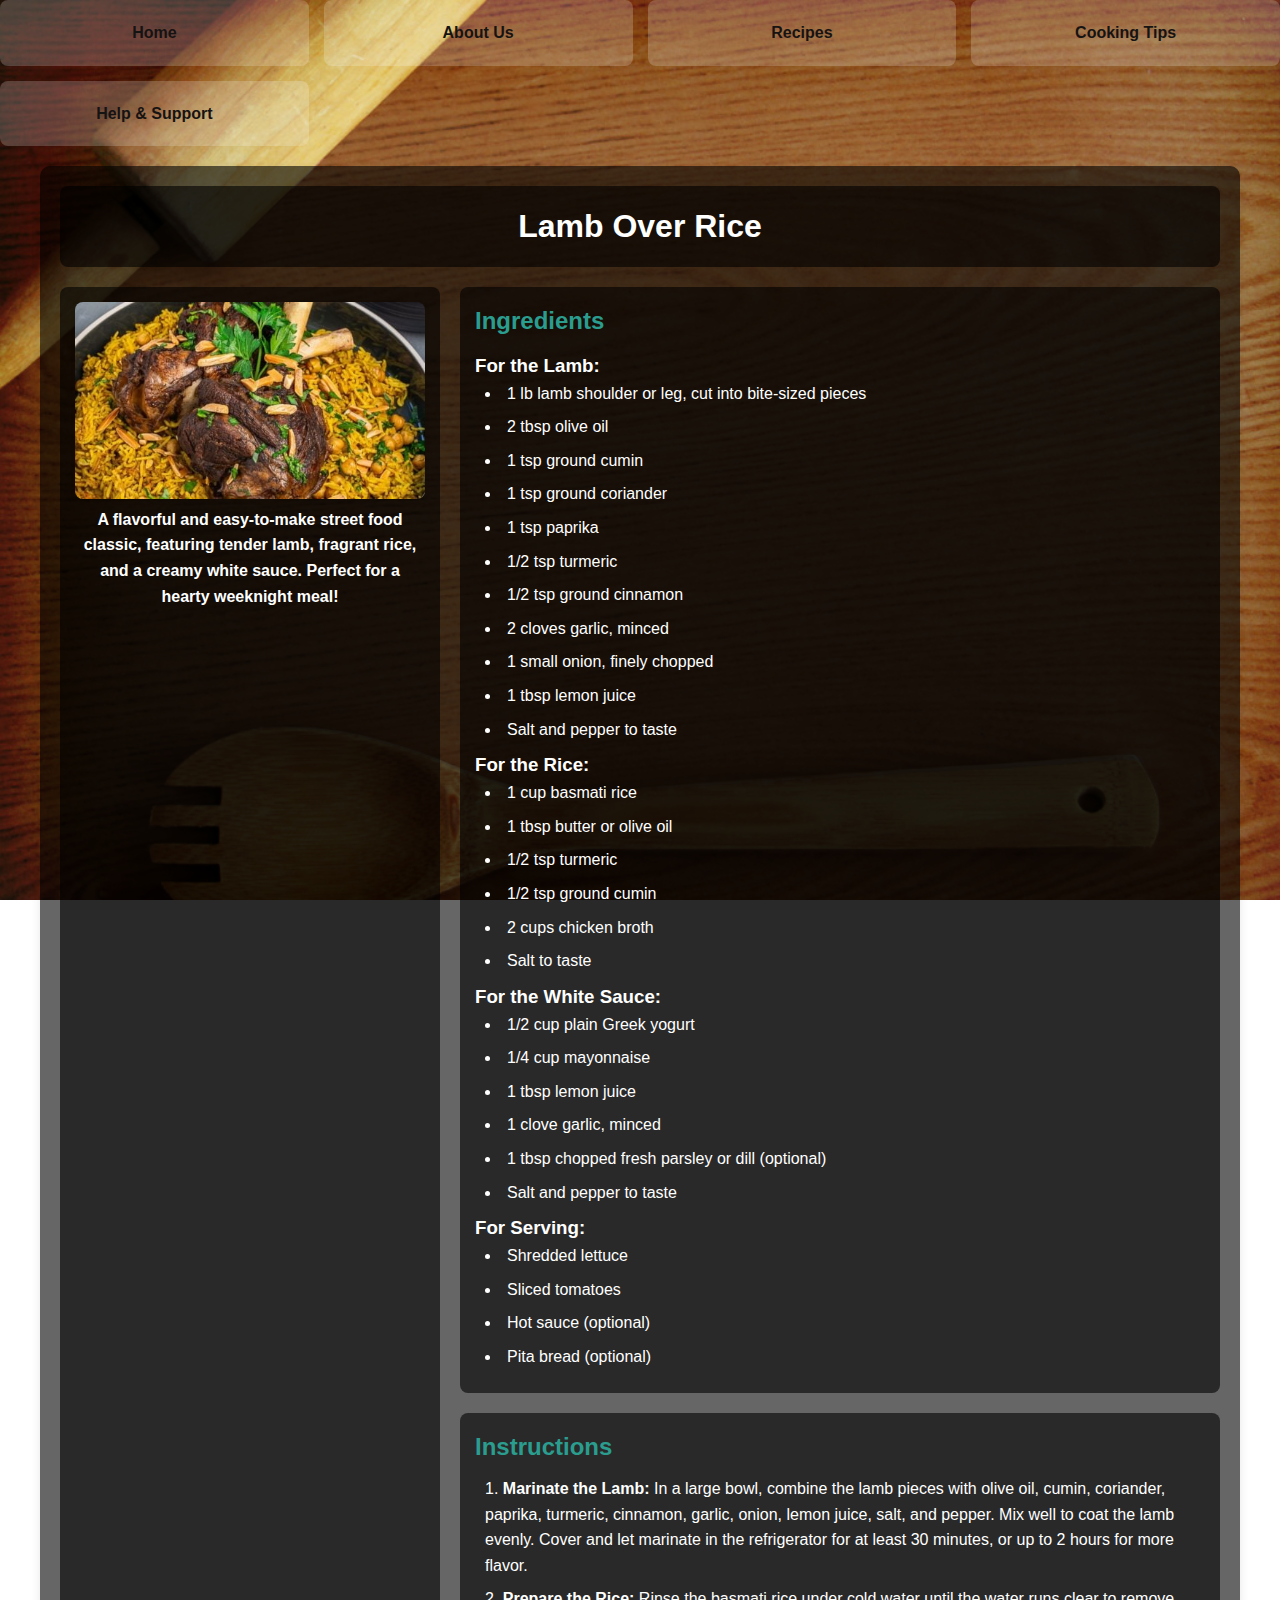
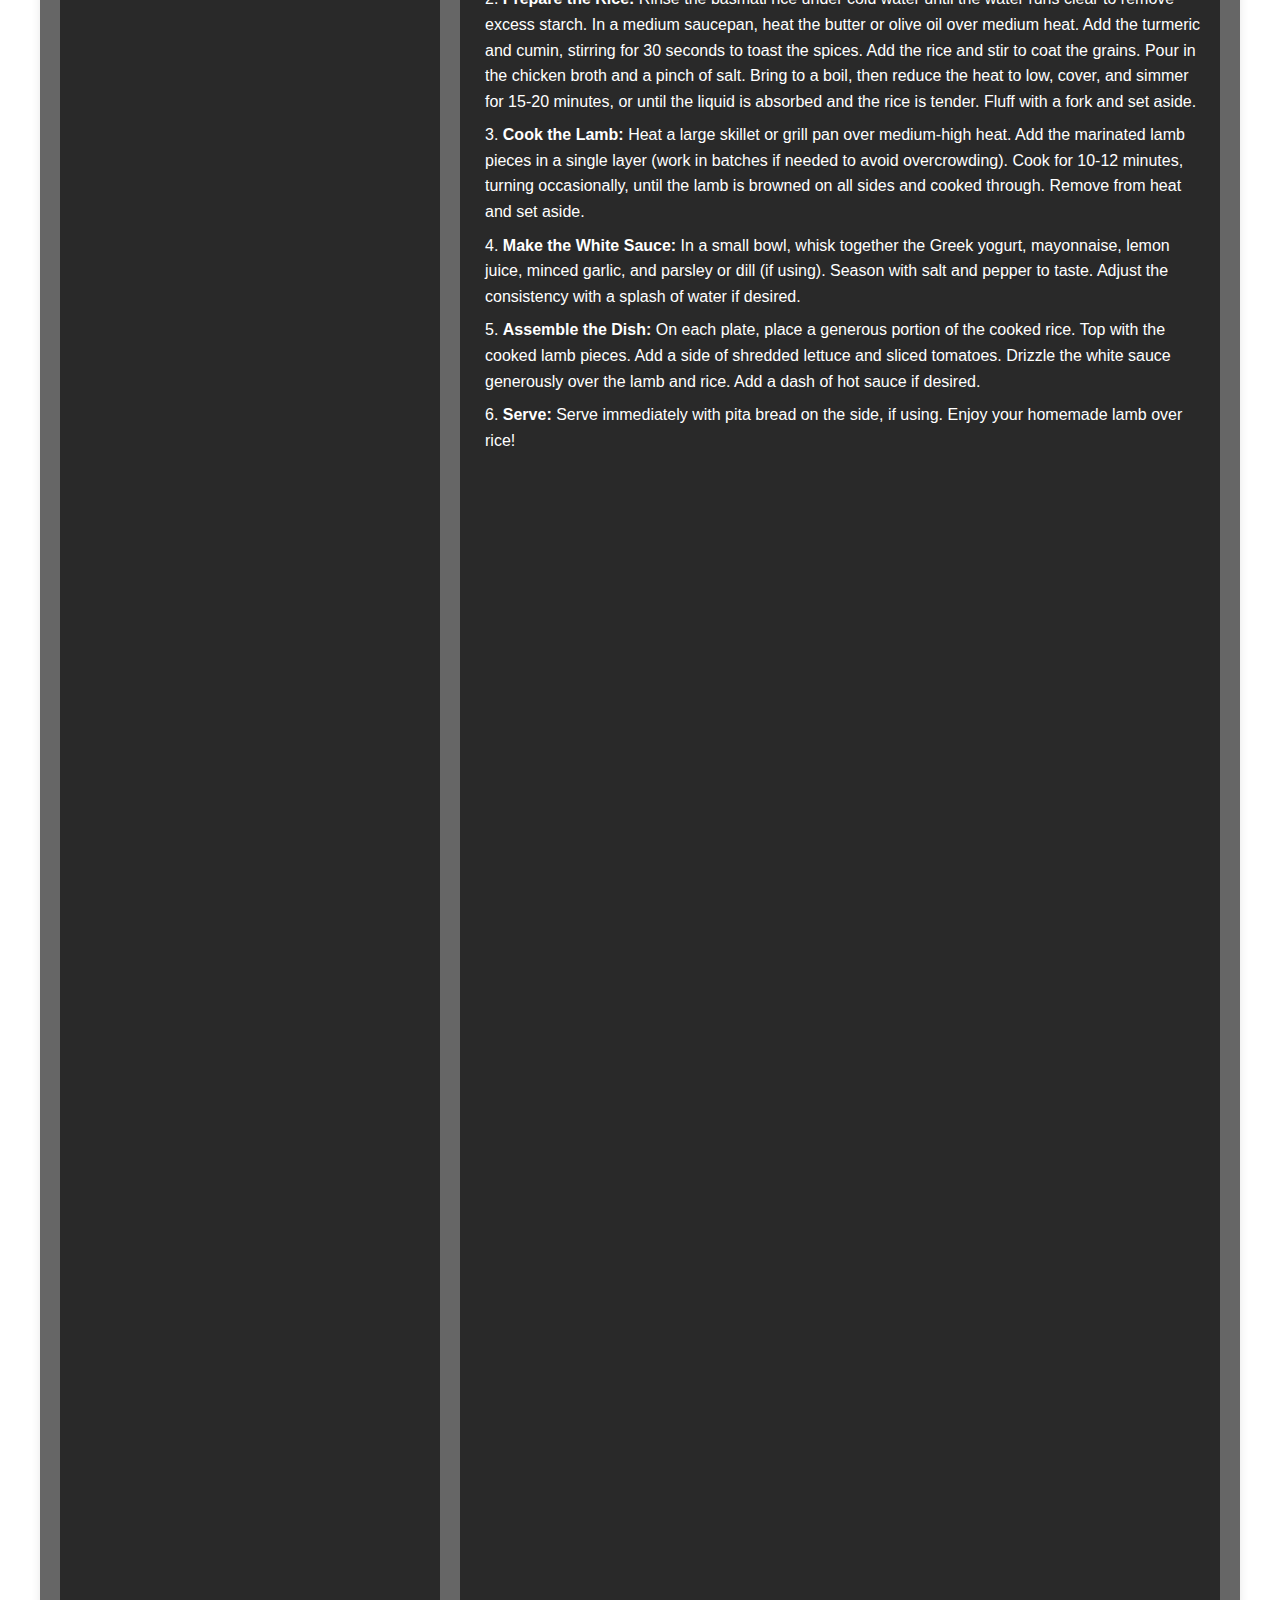
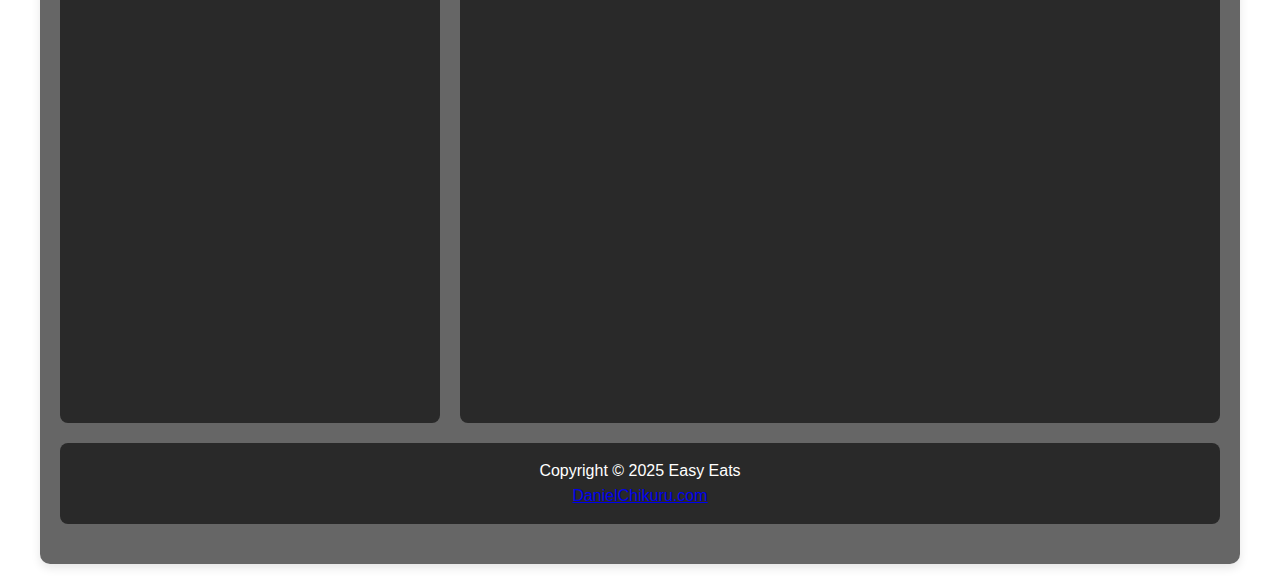
<file: recipe3.html>
<!DOCTYPE html>
<html lang="en">
<head>
    <meta charset="UTF-8">
    <meta name="viewport" content="width=device-width, initial-scale=1.0">
    <title>Lamb Over Rice</title>
    <link href="recipes.css" rel="stylesheet">
</head>
<body>

    <div class="links">
        <div class="link"><a href="index.html">Home</a></div>
        <div class="link"><a href="AboutUs.html">About Us</a></div>
        <div class="link"><a href="Recipes.html">Recipes</a></div>
        <div class="link"><a href="Cookingtips.html">Cooking Tips</a></div>
        <div class="link"><a href="help&support.html">Help & Support</a></div>
    </div>

    <div class="container">
        <header>
            <h1>Lamb Over Rice</h1>
        </header>
        <div class="picture">
            <img src="lamb.jpg" alt="Recipe Image">
            <p><strong>A flavorful and easy-to-make street food classic, featuring tender lamb, fragrant rice, and a creamy white sauce. Perfect for a hearty weeknight meal!</p></strong>
        </div>
        <div class="ingredients">
            <h2>Ingredients</h2>
            <h3>For the Lamb:</h3>
        <ul>
            <li>1 lb lamb shoulder or leg, cut into bite-sized pieces</li>
            <li>2 tbsp olive oil</li>
            <li>1 tsp ground cumin</li>
            <li>1 tsp ground coriander</li>
            <li>1 tsp paprika</li>
            <li>1/2 tsp turmeric</li>
            <li>1/2 tsp ground cinnamon</li>
            <li>2 cloves garlic, minced</li>
            <li>1 small onion, finely chopped</li>
            <li>1 tbsp lemon juice</li>
            <li>Salt and pepper to taste</li>
        </ul>
        <h3>For the Rice:</h3>
        <ul>
            <li>1 cup basmati rice</li>
            <li>1 tbsp butter or olive oil</li>
            <li>1/2 tsp turmeric</li>
            <li>1/2 tsp ground cumin</li>
            <li>2 cups chicken broth</li>
            <li>Salt to taste</li>
        </ul>
        <h3>For the White Sauce:</h3>
        <ul>
            <li>1/2 cup plain Greek yogurt</li>
            <li>1/4 cup mayonnaise</li>
            <li>1 tbsp lemon juice</li>
            <li>1 clove garlic, minced</li>
            <li>1 tbsp chopped fresh parsley or dill (optional)</li>
            <li>Salt and pepper to taste</li>
        </ul>
        <h3>For Serving:</h3>
        <ul>
            <li>Shredded lettuce</li>
            <li>Sliced tomatoes</li>
            <li>Hot sauce (optional)</li>
            <li>Pita bread (optional)</li>
        </ul>
        </div>
        <div class="instructions">
            <h2>Instructions</h2>
            <ol>
                <li><strong>Marinate the Lamb:</strong> In a large bowl, combine the lamb pieces with olive oil, cumin, coriander, paprika, turmeric, cinnamon, garlic, onion, lemon juice, salt, and pepper. Mix well to coat the lamb evenly. Cover and let marinate in the refrigerator for at least 30 minutes, or up to 2 hours for more flavor.</li>
                <li><strong>Prepare the Rice:</strong> Rinse the basmati rice under cold water until the water runs clear to remove excess starch. In a medium saucepan, heat the butter or olive oil over medium heat. Add the turmeric and cumin, stirring for 30 seconds to toast the spices. Add the rice and stir to coat the grains. Pour in the chicken broth and a pinch of salt. Bring to a boil, then reduce the heat to low, cover, and simmer for 15-20 minutes, or until the liquid is absorbed and the rice is tender. Fluff with a fork and set aside.</li>
                <li><strong>Cook the Lamb:</strong> Heat a large skillet or grill pan over medium-high heat. Add the marinated lamb pieces in a single layer (work in batches if needed to avoid overcrowding). Cook for 10-12 minutes, turning occasionally, until the lamb is browned on all sides and cooked through. Remove from heat and set aside.</li>
                <li><strong>Make the White Sauce:</strong> In a small bowl, whisk together the Greek yogurt, mayonnaise, lemon juice, minced garlic, and parsley or dill (if using). Season with salt and pepper to taste. Adjust the consistency with a splash of water if desired.</li>
                <li><strong>Assemble the Dish:</strong> On each plate, place a generous portion of the cooked rice. Top with the cooked lamb pieces. Add a side of shredded lettuce and sliced tomatoes. Drizzle the white sauce generously over the lamb and rice. Add a dash of hot sauce if desired.</li>
                <li><strong>Serve:</strong> Serve immediately with pita bread on the side, if using. Enjoy your homemade lamb over rice!</li>
            </ol>
        </div>

        <div class="footer">
            Copyright &copy; 2025 Easy Eats<br>
            <a href="mailto:DanielChikuru.com">DanielChikuru.com
        </div>
    </div>
</body>
</html>
</file>
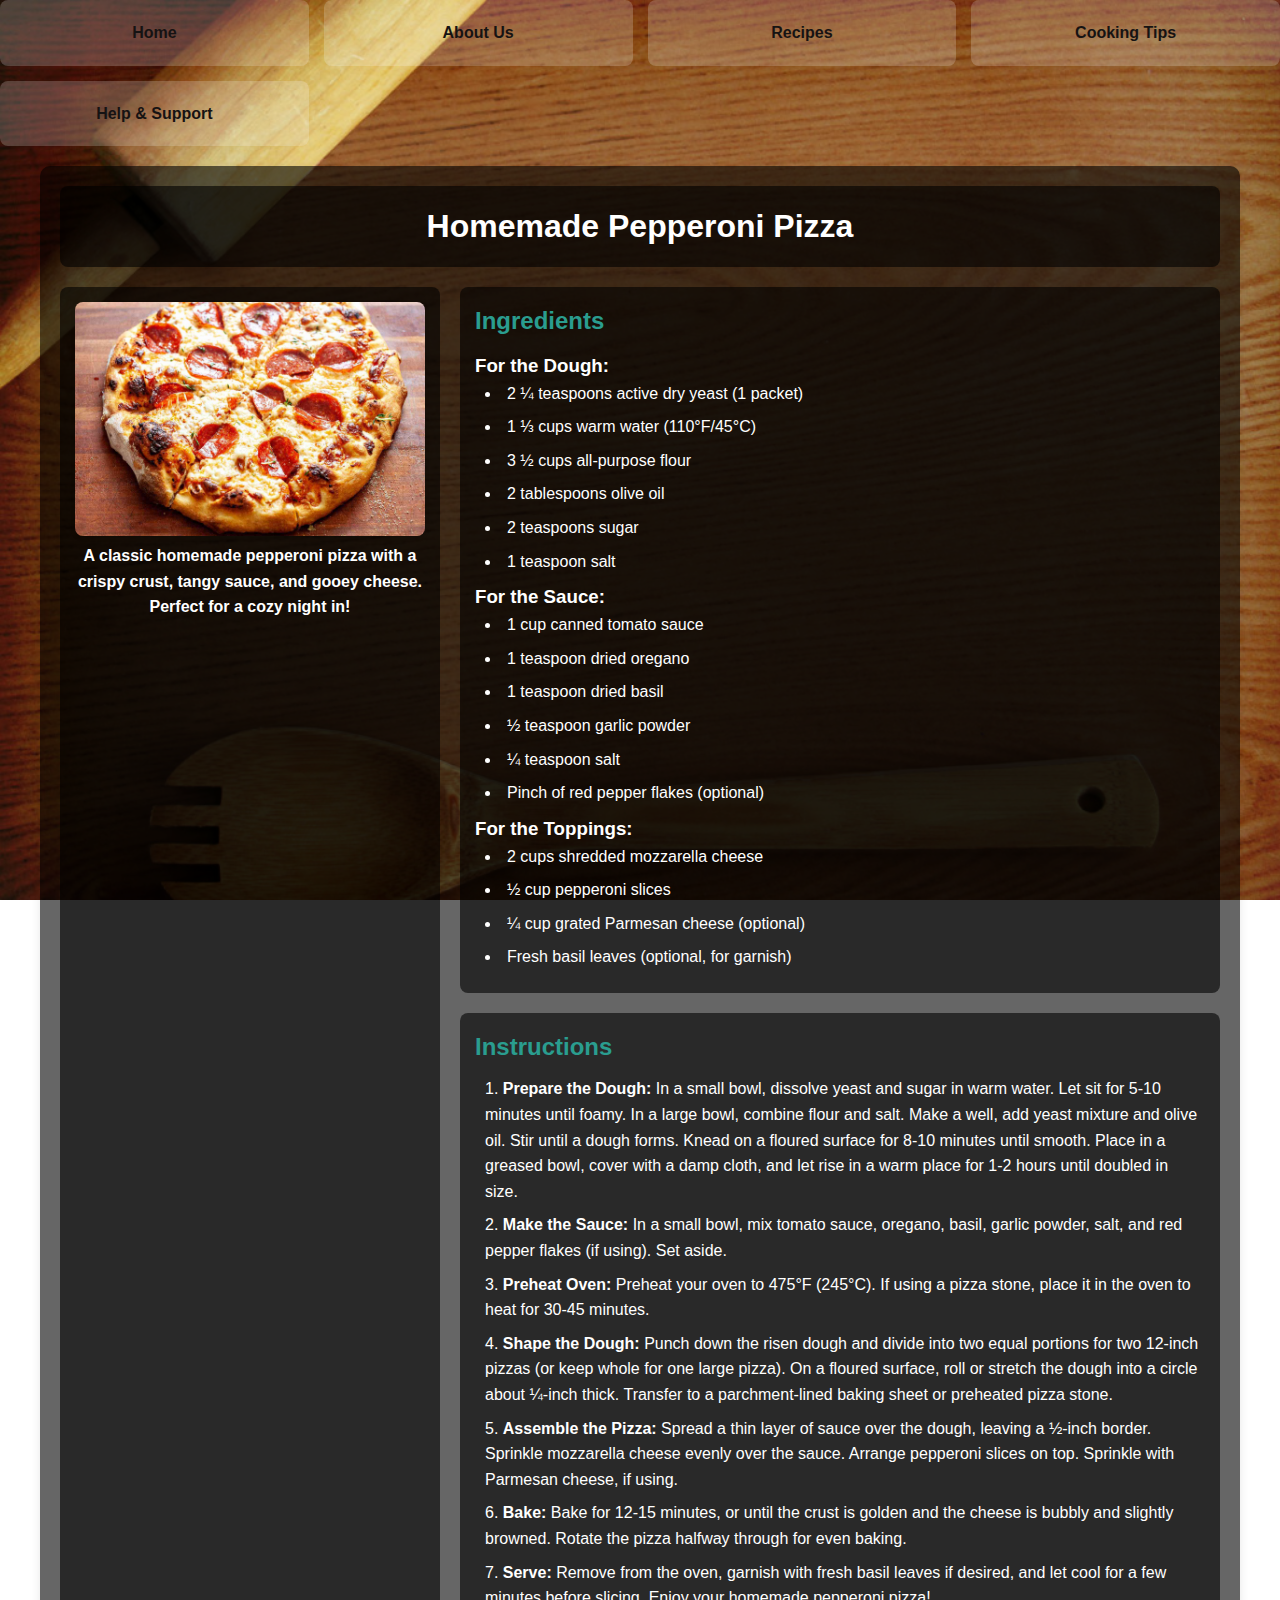
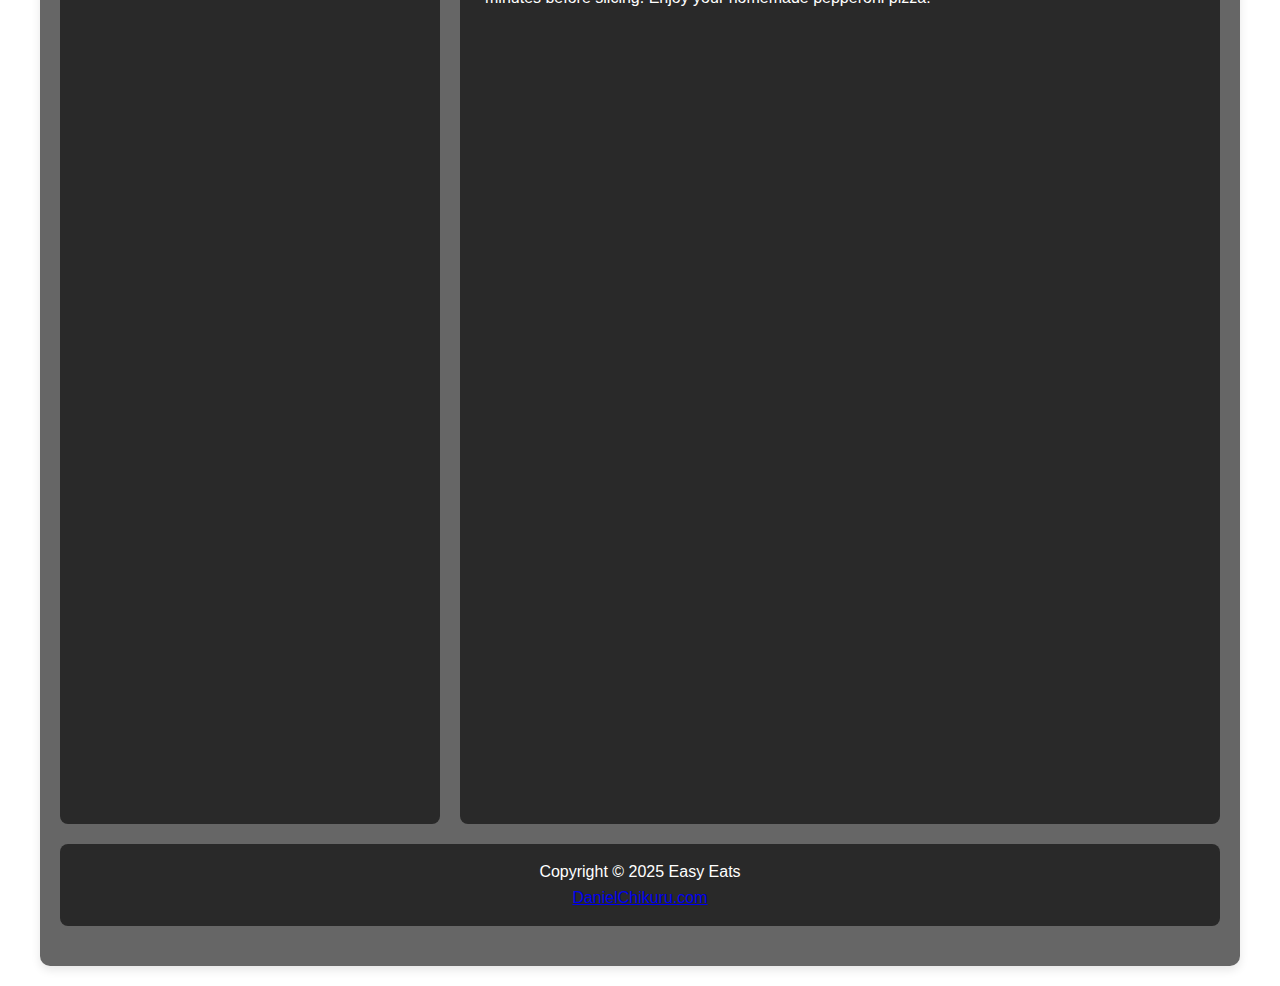
<file: recipe4.html>
<!DOCTYPE html>
<html lang="en">
<head>
    <meta charset="UTF-8">
    <meta name="viewport" content="width=device-width, initial-scale=1.0">
    <title>Homemade Pepperoni Pizza</title>
    <link href="recipes.css" rel="stylesheet">
</head>
<body>

    <div class="links">
        <div class="link"><a href="index.html">Home</a></div>
        <div class="link"><a href="AboutUs.html">About Us</a></div>
        <div class="link"><a href="Recipes.html">Recipes</a></div>
        <div class="link"><a href="Cookingtips.html">Cooking Tips</a></div>
        <div class="link"><a href="help&support.html">Help & Support</a></div>
    </div>

    <div class="container">
        <header>
            <h1>Homemade Pepperoni Pizza</h1>
        </header>
        <div class="picture">
            <img src="pizza.jpg" alt="Recipe Image">
            <p><strong>A classic homemade pepperoni pizza with a crispy crust, tangy sauce, and gooey cheese. Perfect for a cozy night in!</p></strong>
        </div>
        <div class="ingredients">
            <h2>Ingredients</h2>
            <h3>For the Dough:</h3>
        <ul>
            <li>2 ¼ teaspoons active dry yeast (1 packet)</li>
            <li>1 ⅓ cups warm water (110°F/45°C)</li>
            <li>3 ½ cups all-purpose flour</li>
            <li>2 tablespoons olive oil</li>
            <li>2 teaspoons sugar</li>
            <li>1 teaspoon salt</li>
        </ul>
        <h3>For the Sauce:</h3>
        <ul>
            <li>1 cup canned tomato sauce</li>
            <li>1 teaspoon dried oregano</li>
            <li>1 teaspoon dried basil</li>
            <li>½ teaspoon garlic powder</li>
            <li>¼ teaspoon salt</li>
            <li>Pinch of red pepper flakes (optional)</li>
        </ul>
        <h3>For the Toppings:</h3>
        <ul>
            <li>2 cups shredded mozzarella cheese</li>
            <li>½ cup pepperoni slices</li>
            <li>¼ cup grated Parmesan cheese (optional)</li>
            <li>Fresh basil leaves (optional, for garnish)</li>
        </ul>
        </div>
        <div class="instructions">
            <h2>Instructions</h2>
            <ol>
                <li><strong>Prepare the Dough:</strong> In a small bowl, dissolve yeast and sugar in warm water. Let sit for 5-10 minutes until foamy. In a large bowl, combine flour and salt. Make a well, add yeast mixture and olive oil. Stir until a dough forms. Knead on a floured surface for 8-10 minutes until smooth. Place in a greased bowl, cover with a damp cloth, and let rise in a warm place for 1-2 hours until doubled in size.</li>
                <li><strong>Make the Sauce:</strong> In a small bowl, mix tomato sauce, oregano, basil, garlic powder, salt, and red pepper flakes (if using). Set aside.</li>
                <li><strong>Preheat Oven:</strong> Preheat your oven to 475°F (245°C). If using a pizza stone, place it in the oven to heat for 30-45 minutes.</li>
                <li><strong>Shape the Dough:</strong> Punch down the risen dough and divide into two equal portions for two 12-inch pizzas (or keep whole for one large pizza). On a floured surface, roll or stretch the dough into a circle about ¼-inch thick. Transfer to a parchment-lined baking sheet or preheated pizza stone.</li>
                <li><strong>Assemble the Pizza:</strong> Spread a thin layer of sauce over the dough, leaving a ½-inch border. Sprinkle mozzarella cheese evenly over the sauce. Arrange pepperoni slices on top. Sprinkle with Parmesan cheese, if using.</li>
                <li><strong>Bake:</strong> Bake for 12-15 minutes, or until the crust is golden and the cheese is bubbly and slightly browned. Rotate the pizza halfway through for even baking.</li>
                <li><strong>Serve:</strong> Remove from the oven, garnish with fresh basil leaves if desired, and let cool for a few minutes before slicing. Enjoy your homemade pepperoni pizza!</li>
            </ol>
        </div>
        <div class="footer">
            Copyright &copy; 2025 Easy Eats<br>
            <a href="mailto:DanielChikuru.com">DanielChikuru.com
        </div>
    </div>
</body>
</html>
</file>
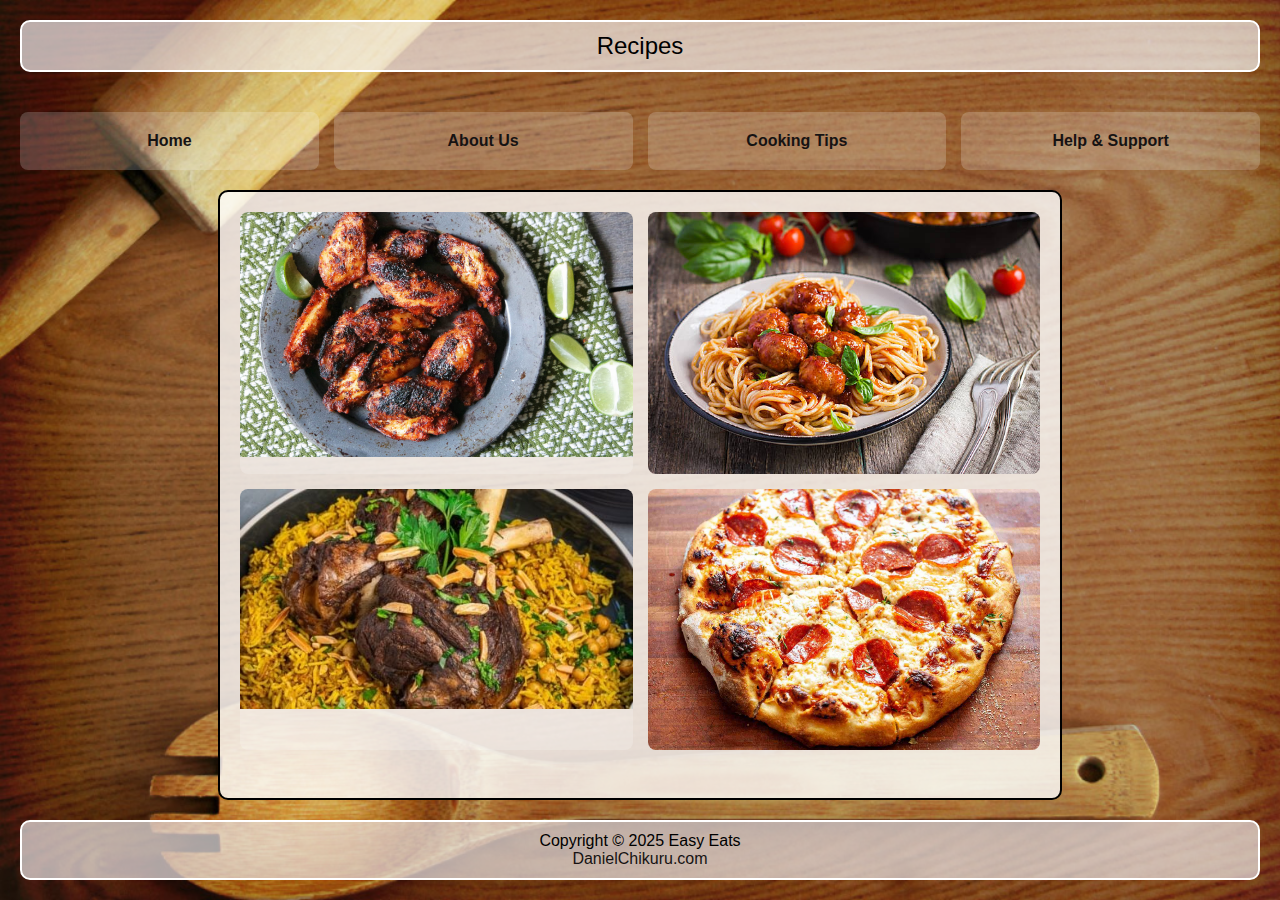
<file: Recipes.html>
<!DOCTYPE html>
<html lang="en">
<head>
  <meta charset="UTF-8">
  <meta name="viewport" content="width=device-width, initial-scale=1.0">
  <title>Recipes</title>
  <style>
    body {
      margin: 0;
      font-family: Arial, sans-serif;
      background: url('homepage3.jpg') no-repeat center center fixed;
      background-size: cover;
      min-height: 100vh;
      display: flex;
      flex-direction: column;
    }

    header {
      background: rgba(243, 240, 240, 0.7);
      border: 2px solid #fff;
      border-radius: 10px;
      display: flex;
      align-items: center;
      justify-content: center;
      font-size: 24px;
      margin: 20px;
      padding: 10px;
    }

    .links {
      display: grid;
      grid-template-columns: repeat(4, 1fr);
      gap: 15px;
      margin: 20px;
    }

    .link {
      background: rgba(255, 255, 255, 0.2);
      padding: 20px;
      text-align: center;
      border-radius: 8px;
      transition: transform 0.3s ease, background 0.3s ease;
      cursor: pointer;
    }

    .link:hover {
      background: rgba(255, 255, 255, 0.4);
      transform: scale(1.05);
    }

    .link a {
      color: #161313;
      text-decoration: none;
      font-weight: bold;
    }

    main {
      flex: 1;
      max-width: 800px;
      margin: 0 auto;
      padding: 20px;
      background: rgba(255, 255, 255, 0.8);
      border: 2px solid #000;
      border-radius: 10px;
      text-align: center;
    }

    main h2 {
      font-size: 28px;
      margin-bottom: 20px;
    }

    main p {
      font-size: 16px;
      line-height: 1.6;
      margin: 10px 0;
    }

    .cards {
      display: grid;
      grid-template-columns: repeat(2, 1fr);
      gap: 15px;
    }

    .card {
      background: rgba(255, 255, 255, 0.2);
      border-radius: 8px;
      overflow: hidden;
      transition: transform 0.3s ease;
    }

    .card:hover {
      transform: scale(1.05);
    }

    .card img {
      width: 100%;
      height: auto;
      display: block;
    }

    .footer {
      background: rgba(236, 231, 231, 0.7);
      border: 2px solid #fff;
      border-radius: 10px;
      display: flex;
      flex-direction: column;
      align-items: center;
      justify-content: center;
      font-size: 16px;
      margin: 20px;
      padding: 10px;
    }

    .footer a {
      color: #161313;
      text-decoration: none;
    }

    @media (max-width: 600px) {
      .links {
        grid-template-columns: 1fr;
      }

      .cards {
        grid-template-columns: 1fr;
      }

      main {
        padding: 15px;
      }
    }
  </style>
</head>
<body>
  <header>Recipes</header>
  <div class="links">
    <div class="link"><a href="index.html">Home</a></div>
    <div class="link"><a href="AboutUs.html">About Us</a></div>
    <div class="link"><a href="Cookingtips.html">Cooking Tips</a></div>
    <div class="link"><a href="help&support.html">Help & Support</a></div>
  </div>
  <main>
    <div class="cards">
      <div class="card">
        <a href="recipe1.html">
          <img src="chickenwings.jpg" alt="Chicken Wings">
        </a>
      </div>
      <div class="card">
        <a href="recipe2.html">
          <img src="meatballs.jpg" alt="Meatballs">
        </a>
      </div>
      <div class="card">
        <a href="recipe3.html">
          <img src="lamb.jpg" alt="Lamb">
        </a>
      </div>
      <div class="card">
        <a href="recipe4.html">
          <img src="pizza.jpg" alt="Pizza">
        </a>
      </div>
    </div>
  </main>
  <div class="footer">
    Copyright © 2025 Easy Eats<br>
    <a href="mailto:DanielChikuru.com">DanielChikuru.com</a>
  </div>
</body>
</html>
</file>
<file: recipes.css>
* {
    margin: 0;
    padding: 0;
    box-sizing: border-box;
}

body {
    font-family: Arial, sans-serif;
    background-image: url('homepage3.jpg');
    background-size: cover;
    background-attachment: fixed;
    color: #333;
    line-height: 1.6;
}

.links {
    display: grid;
    grid-template-columns: repeat(4, 1fr);
    gap: 15px;
}

.link {
    background: rgba(255, 255, 255, 0.2);
    padding: 20px;
    text-align: center;
    border-radius: 8px;
    transition: transform 0.3s ease, background 0.3s ease;
    cursor: pointer;
}

.link:hover {
    background: rgba(255, 255, 255, 0.4);
    transform: scale(1.05);
}

.link a {
    color: #161313;
    text-decoration: none;
    font-weight: bold;
}

.container {
    display: grid;
    grid-template-areas:
        "header header"
        "picture ingredients"
        "picture instructions"
        "footer footer";
    grid-template-columns: 1fr 2fr;
    grid-template-rows: auto 1fr 2fr auto;
    gap: 20px;
    max-width: 1200px;
    margin: 20px auto;
    padding: 20px;
    background: rgba(0, 0, 0, 0.6);
    border-radius: 10px;
    box-shadow: 0 4px 10px rgba(0, 0, 0, 0.1);
}

header {
    grid-area: header;
    text-align: center;
    padding: 15px;
    background: rgba(0, 0, 0, 0.6);
    color: white;
    border-radius: 8px;
}

.picture {
    grid-area: picture;
    padding: 15px;
    background: rgba(0, 0, 0, 0.6);
    color: white;
    border-radius: 8px;
    text-align: center;

}

.picture img {
    max-width: 100%;
    height: auto;
    border-radius: 8px;
    box-shadow: 0 2px 5px rgba(0, 0, 0, 0.1);
}

.ingredients {
    grid-area: ingredients;
    padding: 15px;
    background: rgba(0, 0, 0, 0.6);
    color: white;
    border-radius: 8px;
}

.ingredients h2, .instructions h2 {
    margin-bottom: 10px;
    color: #2a9d8f;
}

.ingredients ul, .instructions ol {
    list-style-position: inside;
    margin-left: 10px;
}

.ingredients li, .instructions li {
    margin-bottom: 8px;
}

.instructions {
    grid-area: instructions;
    padding: 15px;
    background: rgba(0, 0, 0, 0.6);
    color: white;
    border-radius: 8px;
}

.footer {
    grid-area: footer;
    text-align: center;
    padding: 15px;
    background: rgba(0, 0, 0, 0.6);
    color: white;
    border-radius: 8px;
}

/* Responsive Design */
@media (max-width: 768px) {
    .container {
        grid-template-areas:
            "header"
            "picture"
            "ingredients"
            "instructions"
            "footer";
        grid-template-columns: 1fr;
        grid-template-rows: auto auto auto auto auto;
    }

    .picture, .ingredients, .instructions {
        text-align: center;
    }

    .ingredients ul, .instructions ol {
        list-style-position: outside;
        margin-left: 0;
    }
}
</file>
